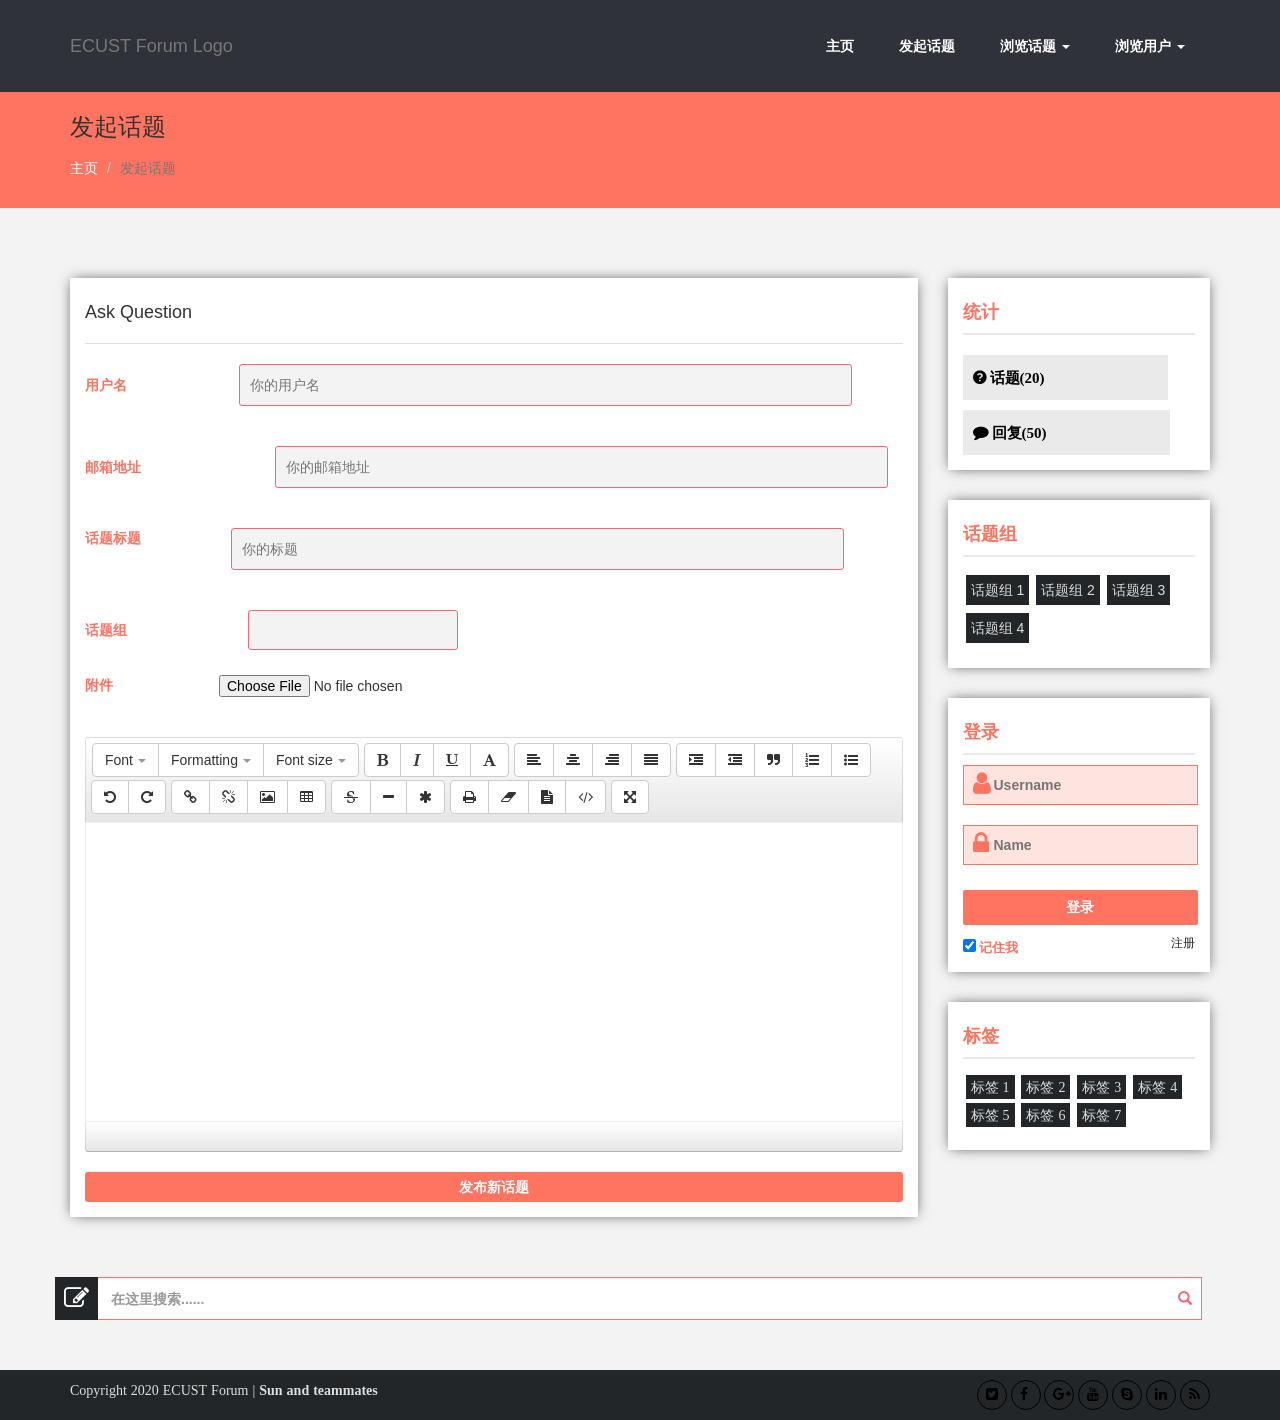
<file: web/ask_question.html>
<!DOCTYPE html>
<html lang="zh">

<head>
    <meta charset="utf-8">
    <meta http-equiv="X-UA-Compatible" content="IE=edge">
    <meta name="viewport" content="width=device-width, initial-scale=1">
    <title>ECUST Forum</title>
    <link href="css/bootstrap.css" rel="stylesheet" type="text/css">
    <link href="css/style.css" rel="stylesheet" type="text/css">
    <link href="css/editor.css" rel="stylesheet" type="text/css">
    <link href="css/animate.css" rel="stylesheet" type="text/css">
    <link href="css/font-awesome.min.css" rel="stylesheet" type="text/css">
</head>
<link href="css/responsive.css" rel="stylesheet" type="text/css">
</head>

<body>
    <div class="top-menu-bottom932">
        <nav class="navbar navbar-default">
            <div class="container">
                <!-- Brand and toggle get grouped for better mobile display -->
                <div class="navbar-header">
                    <button type="button" class="navbar-toggle collapsed" data-toggle="collapse"
                        data-target="#bs-example-navbar-collapse-1" aria-expanded="false"> <span class="sr-only">Toggle
                            navigation</span> <span class="icon-bar"></span> <span class="icon-bar"></span> <span
                            class="icon-bar"></span> </button>
                    <a class="navbar-brand" href="#">
                        <p>ECUST Forum Logo</p>
                    </a>
                </div>
                <!-- Collect the nav links, forms, and other content for toggling -->
                <div class="collapse navbar-collapse" id="bs-example-navbar-collapse-1">
                    <ul class="nav navbar-nav"> </ul>
                    <ul class="nav navbar-nav navbar-right">
                        <li><a href="index.html">主页 </a></li>
                        <li><a href="ask_question.html" target="_blank">发起话题 </a></li>
                        <li class="dropdown"> <a href="#" class="dropdown-toggle" data-toggle="dropdown" role="button"
                                aria-haspopup="true" aria-expanded="false">浏览话题 <span class="caret"></span></a>
                            <ul class="dropdown-menu animated zoomIn">
                                <li><a href="category.html" target="_blank">话题组 1 </a></li>
                            </ul>
                        </li>
                        <li class="dropdown"> <a href="#" class="dropdown-toggle" data-toggle="dropdown" role="button"
                                aria-haspopup="true" aria-expanded="false">浏览用户 <span class="caret"></span></a>
                            <ul class="dropdown-menu animated zoomIn">
                                <li><a href="user.html" target="_blank">用户组 1 </a></li>
                            </ul>
                        </li>
                    </ul>
                </div>
                <!-- /.navbar-collapse -->
            </div>
            <!-- /.container-fluid -->
        </nav>
    </div>
    <section class="header-descriptin329">
        <div class="container">
            <h3>发起话题</h3>
            <ol class="breadcrumb breadcrumb839">
                <li><a href="#">主页</a></li>
                <li class="active">发起话题</li>
            </ol>
        </div>
    </section>
    <section class="main-content920">
        <div class="container">
            <div class="row">
                <div class="col-md-9">
                    <div class="ask-question-input-part032">
                        <h4>Ask Question</h4>
                        <hr>
                        <form>
                            <div class="username-part940">
                                <span class="form-description43">用户名 </span><input type="text" name="fname"
                                    class="username029" placeholder="你的用户名">
                            </div>
                            <div class="email-part320">
                                <span class="form-description442">邮箱地址 </span><input type="text" name="fname"
                                    class="email30" placeholder="你的邮箱地址">
                            </div>
                            <div class="question-title39">
                                <span class="form-description433">话题标题 </span><input type="text" name="fname"
                                    class="question-ttile32" placeholder="你的标题">
                            </div>

                            <div class="categori49">
                                <span class="form-description43305">话题组 </span>
                                <label>
                                    <input list="browsers" name="myBrowser" class="list-category53" /></label>
                                <datalist id="browsers">
                                    <option value="话题组 1"></option>
                                </datalist>
                            </div>
                            <div class="button-group-addfile3239">
                                <span class="form-description23993">附件</span><input type="file" name="ffile"
                                    class="question-ttile3226">

                            </div>
                            <div class="details2-239">
                                <div class="col-md-12 nopadding">
                                    <textarea id="txtEditor"></textarea>
                                </div>
                            </div>

                        </form>
                        <div class="publish-button2389">
                            <button type="button" class="publis1291">发布新话题</button>
                        </div>

                    </div>


                </div>
                <!--                end of col-md-9 -->

                <!--           strart col-md-3 (side bar)-->
                <aside class="col-md-3 sidebar97239">
                    <div class="status-part3821">
                        <h4>统计</h4>
                        <a href="#">
                            <i class="fa fa-question-circle" aria-hidden="true"> 话题(20)</i>
                        </a>
                        <i class="fa fa-comment" aria-hidden="true"> 回复(50)</i>
                    </div>
                    <div class="categori-part329">
                        <h4>话题组</h4>
                        <ul>
                            <li><a href="#">话题组 1</a></li>
                            <li><a href="#">话题组 2</a></li>
                            <li><a href="#">话题组 3</a></li>
                            <li><a href="#">话题组 4</a></li>
                        </ul>
                    </div>

                    <!-- login part -->
                    <div class="login-part2389">
                        <h4>登录</h4>
                        <div class="input-group300"> <span><i class="fa fa-user" aria-hidden="true"></i></span>
                            <input type="text" class="namein309" placeholder="Username"> </div>
                        <div class="input-group300"> <span><i class="fa fa-lock" aria-hidden="true"></i></span>
                            <input type="password" class="passin309" placeholder="Name"> </div>
                        <a href="#">
                            <button type="button" class="userlogin320">登录</button>
                        </a>
                        <div class="rememberme">
                            <label>
                                <input type="checkbox" checked="checked"> 记住我 </label> <a href="#"
                                class="resbutton3892"> 注册 </a> </div>
                    </div>
                    <!-- tags part -->
                    <div class="tags-part2398">
                        <h4>标签</h4>
                        <ul>
                            <li><a href="#">标签 1 </a></li>
                            <li><a href="#">标签 2 </a></li>
                            <li><a href="#">标签 3 </a></li>
                            <li><a href="#">标签 4 </a></li>
                            <li><a href="#">标签 5 </a></li>
                            <li><a href="#">标签 6 </a></li>
                            <li><a href="#">标签 7 </a></li>
                        </ul>
                    </div>
                </aside>
            </div>
        </div>
    </section>

    <!--    footer -->
    <div class="footer-search">
        <div class="container">
            <div class="row">
                <div id="custom-search-input">
                    <div class="input-group col-md-12"> <i class="fa fa-pencil-square-o" aria-hidden="true"></i>
                        <input type="text" class="  search-query form-control user-control30"
                            placeholder="在这里搜索......" /> <span class="input-group-btn">
                            <button class="btn btn-danger" type="button">
                                <span class=" glyphicon glyphicon-search"></span> </button>
                        </span>
                    </div>
                </div>
            </div>
        </div>
    </div>
    <section class="footer-social">
        <div class="container">
            <div class="row">
                <div class="col-md-6">
                    <p>Copyright 2020 ECUST Forum | <strong>Sun and teammates</strong></p>
                </div>
                <div class="col-md-6">
                    <div class="social-right2389"> <a href="#"><i class="fa fa-twitter-square"
                                aria-hidden="true"></i></a> <a href="#"><i class="fa fa-facebook"
                                aria-hidden="true"></i></a> <a href="#"><i class="fa fa-google-plus"
                                aria-hidden="true"></i></a> <a href="#"><i class="fa fa-youtube"
                                aria-hidden="true"></i></a> <a href="#"><i class="fa fa-skype"
                                aria-hidden="true"></i></a> <a href="#"><i class="fa fa-linkedin"
                                aria-hidden="true"></i></a> <a href="#"><i class="fa fa-rss" aria-hidden="true"></i></a>
                    </div>
                </div>
            </div>
        </div>
    </section>
    <script src="https://ajax.googleapis.com/ajax/libs/jquery/1.12.4/jquery.min.js"></script>
    <script src="js/jquery-3.1.1.min.js"></script>
    <script src="js/bootstrap.min.js"></script>
    <script src="js/editor.js"></script>
    <script>
        $(document).ready(function () {
            $("#txtEditor").Editor();
        });
    </script>

</body>

</html>
</file>
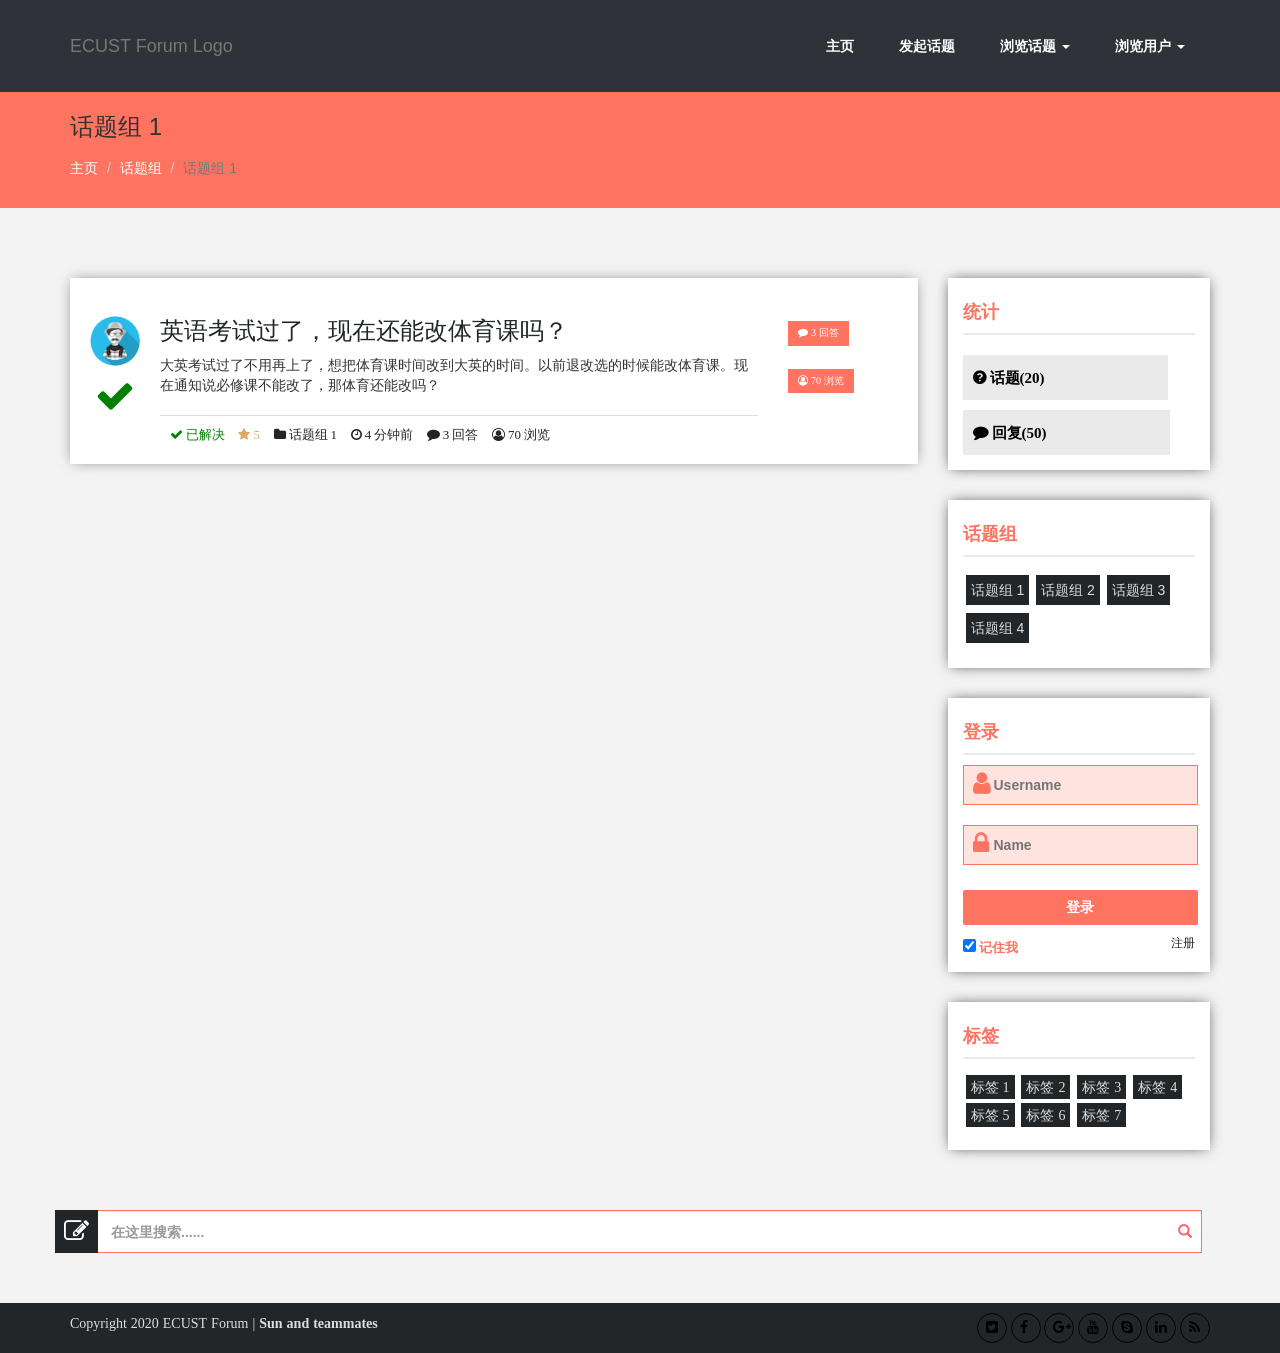
<file: web/category.html>
<!DOCTYPE html>
<html lang="zh">

<head>
    <meta charset="utf-8">
    <meta http-equiv="X-UA-Compatible" content="IE=edge">
    <meta name="viewport" content="width=device-width, initial-scale=1">
    <title>Ask Me</title>
    <link href="css/bootstrap.css" rel="stylesheet" type="text/css">
    <link href="css/style.css" rel="stylesheet" type="text/css">
    <link href="css/editor.css" rel="stylesheet" type="text/css">
    <link href="css/animate.css" rel="stylesheet" type="text/css">
    <link href="css/font-awesome.min.css" rel="stylesheet" type="text/css"> </head>

<body>

    <!-- ==========header mega navbar=======-->
    <div class="top-menu-bottom932">
        <nav class="navbar navbar-default">
            <div class="container">
                <!-- Brand and toggle get grouped for better mobile display -->
                <div class="navbar-header">
                    <button type="button" class="navbar-toggle collapsed" data-toggle="collapse"
                        data-target="#bs-example-navbar-collapse-1" aria-expanded="false"> <span class="sr-only">Toggle
                            navigation</span> <span class="icon-bar"></span> <span class="icon-bar"></span> <span
                            class="icon-bar"></span> </button>
                    <a class="navbar-brand" href="#">
                        <p>ECUST Forum Logo</p>
                    </a>
                </div>
                <!-- Collect the nav links, forms, and other content for toggling -->
                <div class="collapse navbar-collapse" id="bs-example-navbar-collapse-1">
                    <ul class="nav navbar-nav"> </ul>
                    <ul class="nav navbar-nav navbar-right">
                        <li><a href="index.html">主页 </a></li>
                        <li><a href="ask_question.html" target="_blank">发起话题 </a></li>
                        <li class="dropdown"> <a href="#" class="dropdown-toggle" data-toggle="dropdown" role="button"
                                aria-haspopup="true" aria-expanded="false">浏览话题 <span class="caret"></span></a>
                            <ul class="dropdown-menu animated zoomIn">
                                <li><a href="category.html" target="_blank">话题组 1 </a></li>
                            </ul>
                        </li>
                        <li class="dropdown"> <a href="#" class="dropdown-toggle" data-toggle="dropdown" role="button"
                                aria-haspopup="true" aria-expanded="false">浏览用户 <span class="caret"></span></a>
                            <ul class="dropdown-menu animated zoomIn">
                                <li><a href="user.html" target="_blank">用户组 1 </a></li>
                            </ul>
                        </li>
                    </ul>
                </div>
                <!-- /.navbar-collapse -->
            </div>
            <!-- /.container-fluid -->
        </nav>
    </div>
    <!--    breadcumb of category -->
    <section class="header-descriptin329">
        <div class="container">
            <h3>话题组 1</h3>
            <ol class="breadcrumb breadcrumb839">
                <li><a href="#">主页</a></li>
                <li><a href="#">话题组</a></li>
                <li class="active">话题组 1 </li>
            </ol>
        </div>
    </section>
    <!--    body content-->
    <section class="main-content920">
        <div class="container">
            <div class="row">
                <div class="col-md-9">
                    <section class="category2781">
                        <div class="question-type2033">
                            <div class="row">
                                <div class="col-md-1">
                                    <div class="left-user12923 left-user12923-repeat">
                                        <a href="#">
                                            <img src="image/images.png" alt="image"> 
                                        </a> 
                                        <a href="#">
                                            <i class="fa fa-check" aria-hidden="true"></i>
                                        </a> 
                                    </div>
                                </div>
                                <div class="col-md-9">
                                    <div class="right-description893">
                                        <div id="que-hedder2983">
                                            <h3>
                                                <a href="post-deatils.html" target="_blank">英语考试过了，现在还能改体育课吗？</a>
                                            </h3> 
                                        </div>
                                        <div class="ques-details10018">
                                            <p>大英考试过了不用再上了，想把体育课时间改到大英的时间。以前退改选的时候能改体育课。现在通知说必修课不能改了，那体育还能改吗？</p>
                                        </div>
                                        <hr>
                                       <div class="ques-icon-info3293"> <a href="#"><i class="fa fa-check" aria-hidden="true"> 已解决</i></a> <a href="#"><i class="fa fa-star" aria-hidden="true"> 5</i> </a> <a href="#"><i class="fa fa-folder" aria-hidden="true"> 话题组 1</i></a> <a href="#"><i class="fa fa-clock-o" aria-hidden="true"> 4 分钟前</i></a> <a href="#"><i class="fa fa-comment" aria-hidden="true">  3 回答</i></a> <a href="#"><i class="fa fa-user-circle-o" aria-hidden="true"> 70 浏览</i> </a> </div>
                                    </div>
                                </div>
                                <div class="col-md-2">
                                    <div class="ques-type302">
                                        <a href="#">
                                            <button type="button" class="q-type238"><i class="fa fa-comment" aria-hidden="true"> 3 回答</i></button>
                                        </a>
                                        <a href="#">
                                            <button type="button" class="q-type23 button-ques2973"> <i class="fa fa-user-circle-o" aria-hidden="true"> 70 浏览</i> </button>
                                        </a>
                                    </div>
                                </div>
                            </div>
                        </div>
                    </section>
                </div>
                <!-- end of col-md-9 -->
                <!--strart col-md-3 (side bar)-->
                <aside class="col-md-3 sidebar97239">
                    <div class="status-part3821">
                        <h4>统计</h4>
                        <a href="#">
                            <i class="fa fa-question-circle" aria-hidden="true"> 话题(20)</i>
                        </a>
                        <i class="fa fa-comment" aria-hidden="true"> 回复(50)</i>
                    </div>
                    <div class="categori-part329">
                        <h4>话题组</h4>
                        <ul>
                            <li><a href="#">话题组 1</a></li>
                            <li><a href="#">话题组 2</a></li>
                            <li><a href="#">话题组 3</a></li>
                            <li><a href="#">话题组 4</a></li>
                        </ul>
                    </div>

                    <!-- login part -->
                    <div class="login-part2389">
                        <h4>登录</h4>
                        <div class="input-group300"> <span><i class="fa fa-user" aria-hidden="true"></i></span>
                            <input type="text" class="namein309" placeholder="Username"> </div>
                        <div class="input-group300"> <span><i class="fa fa-lock" aria-hidden="true"></i></span>
                            <input type="password" class="passin309" placeholder="Name"> </div>
                        <a href="#">
                            <button type="button" class="userlogin320">登录</button>
                        </a>
                        <div class="rememberme">
                            <label>
                                <input type="checkbox" checked="checked"> 记住我 </label> <a href="#"
                                class="resbutton3892"> 注册 </a> </div>
                    </div>
                    <!-- tags part -->
                    <div class="tags-part2398">
                        <h4>标签</h4>
                        <ul>
                            <li><a href="#">标签 1 </a></li>
                            <li><a href="#">标签 2 </a></li>
                            <li><a href="#">标签 3 </a></li>
                            <li><a href="#">标签 4 </a></li>
                            <li><a href="#">标签 5 </a></li>
                            <li><a href="#">标签 6 </a></li>
                            <li><a href="#">标签 7 </a></li>
                        </ul>
                    </div>
                </aside>
            </div>
        </div>
    </section>
    <!--    footer -->
    <div class="footer-search">
        <div class="container">
            <div class="row">
                <div id="custom-search-input">
                    <div class="input-group col-md-12"> <i class="fa fa-pencil-square-o" aria-hidden="true"></i>
                        <input type="text" class="  search-query form-control user-control30"
                            placeholder="在这里搜索......" /> <span class="input-group-btn">
                            <button class="btn btn-danger" type="button">
                                <span class=" glyphicon glyphicon-search"></span> </button>
                        </span>
                    </div>
                </div>
            </div>
        </div>
    </div>
    <section class="footer-social">
        <div class="container">
            <div class="row">
                <div class="col-md-6">
                    <p>Copyright 2020 ECUST Forum | <strong>Sun and teammates</strong></p>
                </div>
                <div class="col-md-6">
                    <div class="social-right2389"> <a href="#"><i class="fa fa-twitter-square"
                                aria-hidden="true"></i></a> <a href="#"><i class="fa fa-facebook"
                                aria-hidden="true"></i></a> <a href="#"><i class="fa fa-google-plus"
                                aria-hidden="true"></i></a> <a href="#"><i class="fa fa-youtube"
                                aria-hidden="true"></i></a> <a href="#"><i class="fa fa-skype"
                                aria-hidden="true"></i></a> <a href="#"><i class="fa fa-linkedin"
                                aria-hidden="true"></i></a> <a href="#"><i class="fa fa-rss" aria-hidden="true"></i></a>
                    </div>
                </div>
            </div>
        </div>
    </section>
    <script src="https://ajax.googleapis.com/ajax/libs/jquery/1.12.4/jquery.min.js"></script>
    <script src="js/jquery-3.1.1.min.js"></script>
    <script src="js/bootstrap.min.js"></script>
    <script src="js/editor.js"></script>
    <script>
        $(document).ready(function () {
            $("#txtEditor").Editor();
        });
    </script>
</body>

</html>
</file>
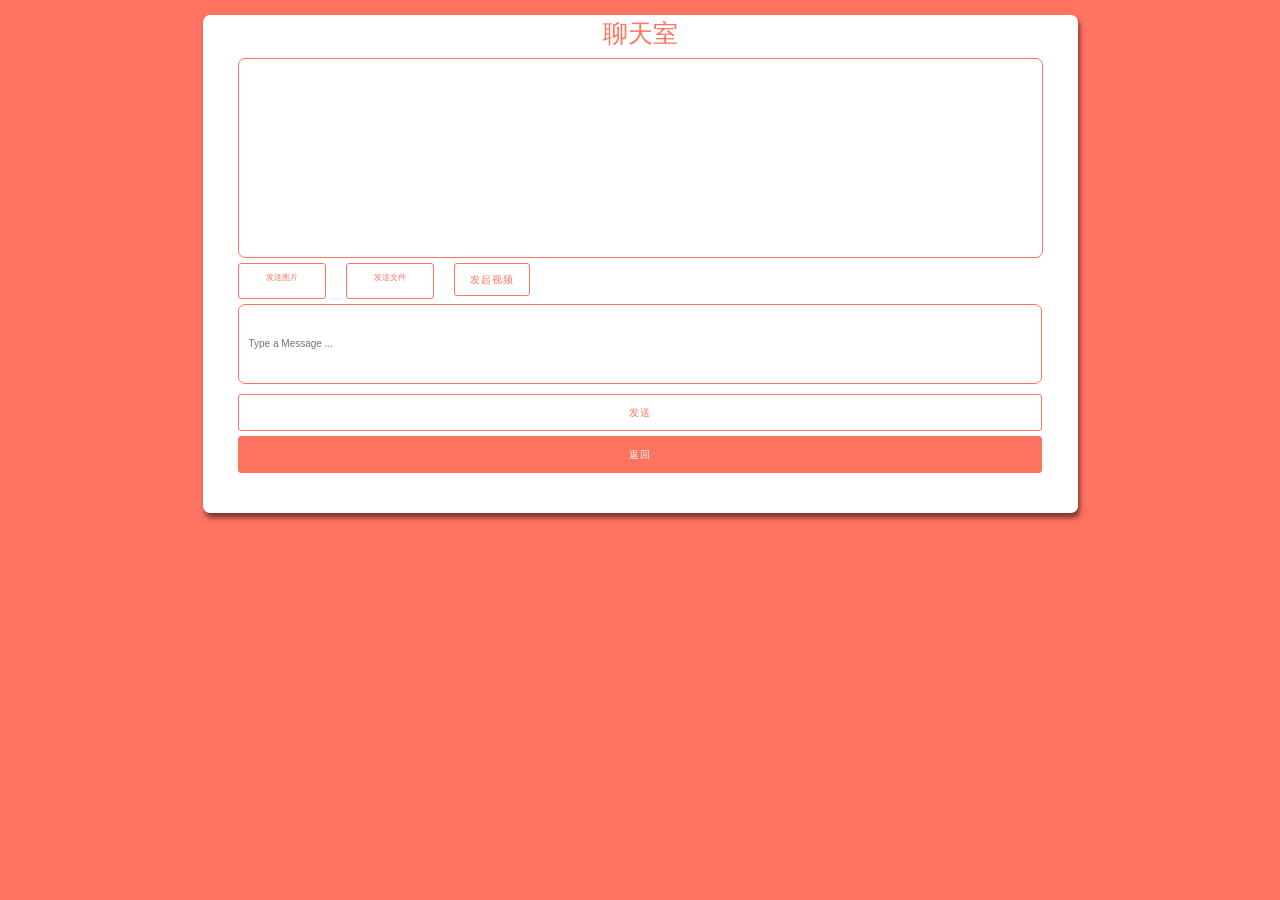
<file: web/chatbox.html>
<!DOCTYPE html>
<html lang="en">

<head>
    <meta charset="utf-8">
    <meta name="viewport" content="width=device-width, initial-scale=1.0">
    <title>Chat System</title>
   
    <!--    Bootstrap CSS  -->
    <link href="css/bootstrap.css" rel="stylesheet" type="text/css">
    <link href="css/bootstrap.min.css" rel="stylesheet" type="text/css">

    <!--    My CSS  -->
    <link rel="stylesheet" href="css/chatstyle.css">

</head>

<body>
    <div id="wrapper" class="container-fluid">

        <div class="container-fluid chat_wrapper">
            <div class="brand">
                <h1 align=center><a href="#info" class="info" data-toggle="tooltip" data-placement="bottom">聊天室</a></h1>
            </div>
            <div id="chat" class="chatdisplay">
            </div>
            <form id="ChatForm">
                <div class="form-group" id="form-submit">
                    <div class="div1" id="sendimage">
                        <div class="div2" id="sendimage">发送图片</div>
                        <input type="file" class="inputstyle">
                    </div>
                    <div class="div1" id="senddoc">
                        <div class="div2" id="senddoc">发送文件</div>
                        <input type="file" class="inputstyle">
                    </div>
                    <a href="https://meeting.tencent.com/index.html"><button type="button" class="button3" id="launchvideo">发起视频</button></a>
                    <input type="text" name="message" id="textfield" class="textarea" placeholder="Type a Message ..." autocomplete="off">
                    <button type="submit" class="button1">发送</button>
                    <a href="information.html" target="_blank"><button type="goback" class="button2" >返回</button></a>
                </div>
            </form>
        </div>
    </div>
     
    <!-- jQuery first, then Tether, then Bootstrap JS. -->
    <script src="https://ajax.googleapis.com/ajax/libs/jquery/1.12.4/jquery.min.js"></script>
    <script src="js/jquery-3.1.1.min.js"></script>
    <script src="js/bootstrap.min.js"></script>

    <script type="text/javascript" src="js/chatjss.js"></script>
    <script type="text/javascript">
    	// $(document).ready(function(){
    	// 	$('textfield').keypress(function(e){
    	// 		if(e.which == 13){
    	// 			$('form-submit').submit();
    	// 		}
    	// 	});
    	// });
    	$("textfield").keypress(function (e) {
    if(e.which == 13 && $("textfield").value != "") {        
        $("ChatForm").submit();
        e.preventDefault();
        return false;
    }
});

    </script>

    

   
</body>

</html>
</file>
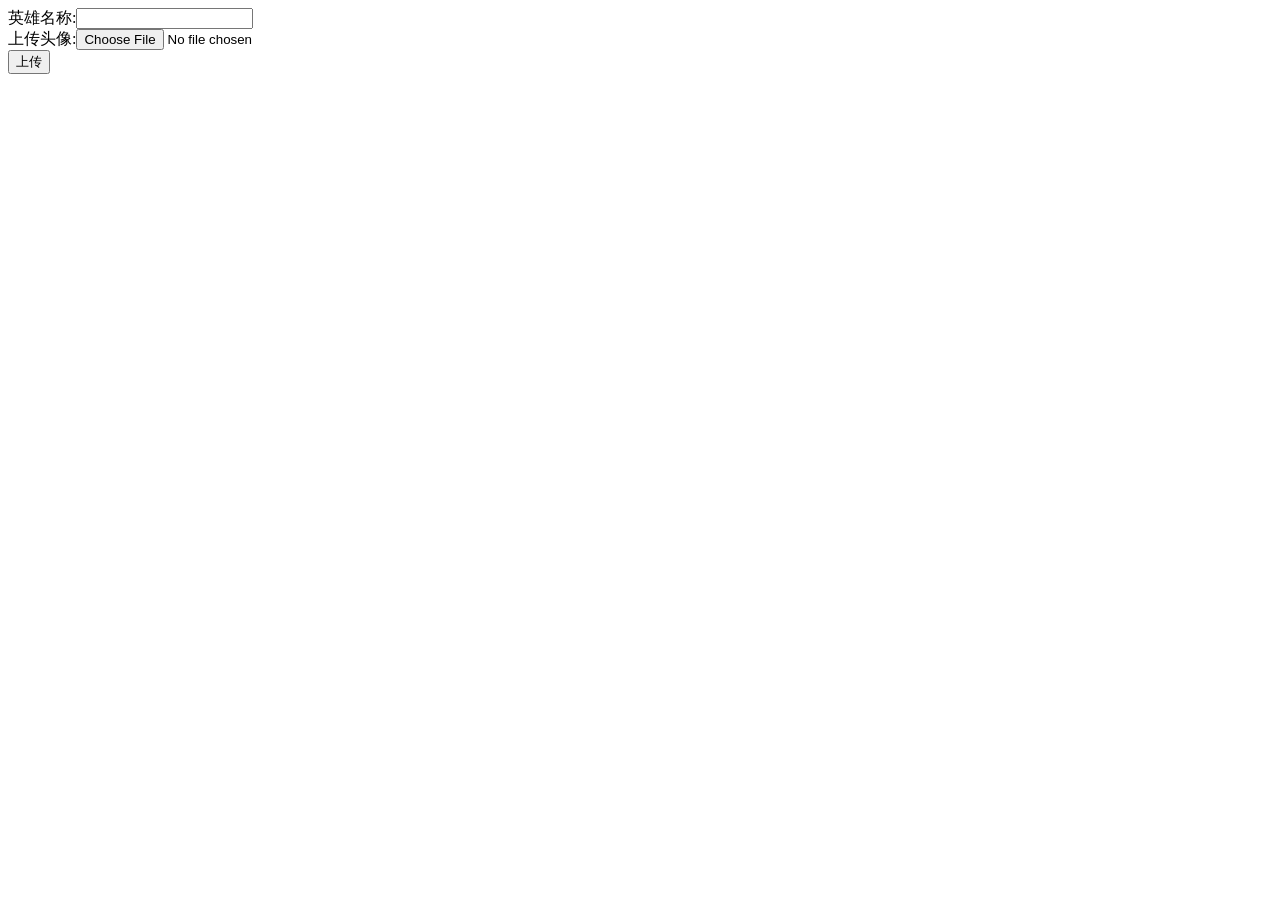
<file: web/upload.html>
<!DOCTYPE html>
<html>
	<head>
		<meta http-equiv="Content-Type" content="text/html;charset=utf-8">
	</head>
	<body>
		<form action="uploadPhoto" method="post" enctype="multipart/form-data">
			英雄名称:<input type="text" name="heroName"><br>
			上传头像:<input type="file" name="filepath"><br>
			<input type="submit" value="上传">
		</form>
	</body>
</html>
</file>
<file: web/css/style.css>
@import url(https://fonts.googleapis.com/css?family=Open+Sans:300italic,400italic,600italic,700italic,400,300,600,700);
* {
    margin: 0;
    padding: 0;
}

body {
    background-color: #F3F3F3;
}

hr {
    border: none;
    border-top: 1px solid #DEDEDE;
    background-color: #fff;
}

.top-bar {
    background-color: #ff7361;
    padding: 1px;
}

.navbar-menu-left-side239 ul li {
    display: inline-block;
    padding-left: 7px;
    margin-top: 10px;
}

.navbar-menu-left-side239 ul li a {
    text-decoration: none;
    color: #fff;
    font-family: "FontAwesome";
}

.navbar-menu-left-side239 ul li a:hover {
    text-decoration: none;
    color: #000;
    font-family: "FontAwesome";
    transition: .6s;
}

.navbar-menu-left-side239 ul li a i {
    margin-right: 8px;
}

.navbar-menu-left-side239 .fa-envelope-o::after {
    content: "";
    color: #2f3239;
    float: left;
}

.navbar-menu-left-side239 .fa-headphones::after {
    content: "|";
    color: #2f3239;
    float: left;
    padding-right: 10px;
}

.navbar-menu-left-side239 .fa-user::after {
    content: "|";
    color: #2f3239;
    float: left;
    padding-right: 10px;
}

.navbar-serch-right-side {
    float: right;
}

.navbar-serch-right-side .form-control222 {
    display: block;
    width: 100%;
    height: 28px;
    padding: 6px 12px;
    font-size: 14px;
    line-height: 1.42857143;
    color: #ffffff;
    background-color: #ff7361;
    background-image: none;
    border: none;
    border-radius: none;
    opacity: 1;
    box-shadow: none;
    outline: none;
    border-bottom: 1px solid #fff;
}

.navbar-serch-right-side .form-control222:focus {
    border-color: #ff7361;
    outline: 0;
    box-shadow: none;
}

.input-group-btn:last-child > .btn,
.input-group-btn:last-child > .btn-group {
    z-index: 2;
    margin-left: -1px;
    height: 28px;
    color: #fff;
}

.input-group-btn:last-child > .btn,
.input-group-btn:last-child > .btn-group:hover {
    z-index: 2;
    margin-left: -1px;
    height: 28px;
    color: #fff;
}

.glyphicon {
    position: relative;
    top: 0px;
    display: inline-block;
    font-family: 'Glyphicons Halflings';
    font-style: normal;
    font-weight: normal;
    line-height: 1;
    -webkit-font-smoothing: antialiased;
    -moz-osx-font-smoothing: grayscale;
}

.navbar-serch-right-side .btn-default2913 {
    color: #333;
    background-color: #ff7361;
    border-color: #ff7361;
}

.navbar-serch-right-side .btn-default2913:hover {
    color: #fff;
    background-color: #ff7361;
    border-color: #ff7361;
    outline: none;
}

.navbar-serch-right-side .btn-default2913:focus,
.navbar-serch-right-side .btn-default2913.focus {
    color: #fff;
    background-color: #ff7361;
    border-color: #ff7361;
    outline: none;
}

.navbar-serch-right-side .btn-default2913:hover {
    color: #fff;
    background-color: #ff7361;
    border-color: #ff7361;
    outline: none;
}

.navbar-serch-right-side .btn-default2913:active,
.navbar-serch-right-side .btn-default2913.active,
.open > .dropdown-toggle.btn-default {
    color: #fff;
    background-color: #ff7361;
    border-color: #ff7361;
    outline: none;
}

.navbar-serch-right-side .btn-default2913:active:hover,
.navbar-serch-right-side .btn-default2913.active:hover,
.open > .dropdown-toggle.btn-default:hover,
.navbar-serch-right-side .btn-default2913:active:focus,
.navbar-serch-right-side .btn-default2913.active:focus,
.open > .dropdown-toggle.navbar-serch-right-side .btn-default2913:focus,
.navbar-serch-right-side .btn-default2913:active.focus,
.navbar-serch-right-side .btn-default2913.active.focus,
.open > .dropdown-toggle.navbar-serch-right-side .btn-default2913.focus {
    color: #fff;
    background-color: #ff7361;
    border-color: #ff7361;
    outline: none;
}

.btn-default:active,
.btn-default.active,
.open > .dropdown-toggle.btn-default {
    background-image: none;
    outline: none;
}


/*==========top-menu-bottom932===========*/

.top-menu-bottom932 {}

.navbar-default {
    background-color: #2F3239;
    border-color: #2F3239;
    padding: 20px;
}

.navbar-brand > img {
    display: block;
    margin-top: -20px;
}

.navbar-default .navbar-nav > li > a {
    color: #fff;
    padding: 8px 25px 8px 20px;
    margin-top: 7px;
    font-weight: bold;
    font-family: sans-serif;
}

.navbar-default .navbar-nav > li > a:hover,
.navbar-default .navbar-nav > li > a:focus {
    color: #fff;
    background-color: #ff7361;
    border-radius: 3px;
    padding: 8px 25px 8px 20px;
}

.navbar-default .navbar-nav > .active > a,
.navbar-default .navbar-nav > .active > a:hover,
.navbar-default .navbar-nav > .active > a:focus {
    color: #fff;
    background-color: #ff7361;
}

.navbar-default .navbar-nav > .open > a,
.navbar-default .navbar-nav > .open > a:hover,
.navbar-default .navbar-nav > .open > a:focus {
    color: #fff;
    background-color: #ff7361;
}

.dropdown-menu > li > a:hover,
.dropdown-menu > li > a:focus {
    color: #262626;
    text-decoration: none;
    background-color: #ff7361;
}

.navbar-nav > li > .dropdown-menu {
    margin-top: 2px;
    border-top-left-radius: 0;
    border-top-right-radius: 0;
}

.dropdown-menu {
    position: absolute;
    top: 100%;
    left: 0;
    z-index: 1000;
    display: none;
    float: left;
    min-width: 230px;
    padding: 0px 0;
    margin: 2px 0 0;
    font-size: 14px;
    text-align: left;
    list-style: none;
    background-color: #fff;
    -webkit-background-clip: padding-box;
    background-clip: padding-box;
    border: 1px solid #ccc;
    border: 1px solid rgba(0, 0, 0, .15);
    border-radius: 0px;
    -webkit-box-shadow: 0 6px 12px rgba(0, 0, 0, .175);
    box-shadow: 0 6px 12px rgba(0, 0, 0, .175);
    margin-left: 30px;
}

.dropdown-menu > li > a {
    display: block;
    padding: 8px 20px;
    clear: both;
    font-weight: normal;
    line-height: 1.42857143;
    color: #333;
    white-space: nowrap;
    font-family: serif;
}

.welcome-part-one {
    background-color: #FF7361;
    padding-top: 51px;
    margin-top: -20px;
    padding-bottom: 35px;
}

.welcome-demop102 h2 {
    font-size: 25px;
    font-weight: bold;
    color: #fff;
    font-family: "FontAwesome";
}

.welcome-demop102 p {
    font-size: 15px;
    color: #fff;
    font-family: "FontAwesome";
    margin-top: 30px;
}

.button0239-item {
    margin-top: 50px;
}

.aboutus022 {
    padding: 8px 20px 8px 20px;
    background-color: #373B43;
    color: #fff;
    font-weight: bold;
    border: none;
    border-radius: 1px;
    outline: none;
}

.join92 {
    padding: 8px 20px 8px 20px;
    background-color: #373B43;
    color: #fff;
    font-weight: bold;
    border: none;
    margin-left: 25px;
    border-radius: 1px;
    outline: none;
}

.aboutus022:hover {
    background-color: #222;
}

.join92:hover {
    background-color: #222;
}


/*ask me*/

.form-style8292 {
    margin-top: 80px;
}

.input-group-addon:last-child {
    border-left: 0;
    background-color: #FF7361;
}

.input-group-addon:last-child:hover {
    border-left: 0;
    background-color: #222;
}

.form-control8392 {
    display: block;
    width: 100%;
    height: 43px;
    padding: 6px 12px;
    font-size: 14px;
    line-height: 1.42857143;
    color: #000;
    background-color: #fff;
    background-image: none;
    border: #FF7361;
    border-radius: none;
    box-shadow: none;
}

.input-group-addon a {
    color: #fff;
    font-size: 15px;
    text-decoration: none;
    font-weight: bold;
}

.input-group-addon i {
    font-size: 20px;
}

.input-group-addon:first-child {
    border-right: 0;
    border: #FF7361;
    background-color: #222;
}

.input-group-addon {
    padding: 6px 12px;
    font-size: 14px;
    font-weight: normal;
    line-height: 1;
    color: #555;
    text-align: center;
    background-color: #eee;
    border: 1px solid #ccc;
    border-radius: 0px;
}


/*main content tab*/

#main {
    min-width: 320px;
    max-width: 1000px;
    padding: 20px;
    margin-left: -20px;
    margin-top: 30px;
    background: #F3F3F3;
}

#content1 {
    display: none;
    padding: 20px 0 0;
    border-top: 1px solid #ddd;
}

#content2 {
    display: none;
    padding: 20px 0 0;
    border-top: 1px solid #ddd;
}

#content3 {
    display: none;
    padding: 20px 0 0;
    border-top: 1px solid #ddd;
}

#content4 {
    display: none;
    padding: 20px 0 0;
    border-top: 1px solid #ddd;
}

#content5 {
    display: none;
    padding: 20px 0 0;
    border-top: 1px solid #ddd;
}

#main>input {
    display: none;
}

#main>label {
    display: inline-block;
    margin: 0 0 -1px;
    padding: 13px 15px;
    font-weight: 600;
    text-align: center;
    color: #bbb;
    border: 1px solid transparent;
}

#main>label:before {
    font-family: fontawesome;
    font-weight: normal;
    margin-right: 10px;
}

#main>label[for*='1']:before {
    content: '\f1cb';
}

#main>label[for*='2']:before {
    content: '\f17d';
}

#main>label[for*='3']:before {
    content: '\f16b';
}

#main>label[for*='4']:before {
    content: '\f1a9';
}

#main>label[for*='5']:before {
    content: '\f1a9';
}

#main>label:hover {
    color: #888;
    cursor: pointer;
}

#main>input:checked + label {
    color: #555;
    border: 1px solid #FF7361;
    border-top: 2px solid #FF7361;
    border-bottom: 1px solid #FF7361;
    background-color: #FF7361;
}

#tab1:checked ~ #content1,
#tab2:checked ~ #content2,
#tab3:checked ~ #content3,
#tab4:checked ~ #content4,
#tab5:checked ~ #content5 {
    display: block;
}

.question-type2033 {
    background-color: #fff;
    margin-bottom: 20px;
    padding: 20px;
    box-shadow: 0px 0px 13px -3px #777;
}

.left-user12923 {}

.left-user12923-repeat {
    margin-top: 18px;
}

.left-user12923 .fa-check {
    font-size: 40px;
    margin-top: 10px;
    padding-left: 5px;
    color: green;
}

.left-user12923 .fa-times {
    font-size: 40px;
    margin-top: 10px;
    padding-left: 5px;
    color: red;
}

.left-user12923 img {
    height: 50px;
    width: 50px;
    border-radius: 50%;
}

#que-hedder2983 {}

#que-hedder2983 h3 {
    text-decoration: none;
    color: #222629;
}

#que-hedder2983 h3:hover {
    text-decoration: none;
    color: #FF7361;
}

#que-hedder2983 a {
    text-decoration: none;
    color: #222629;
}

#que-hedder2983 a:hover {
    text-decoration: none;
    color: #FF7361;
}

.ques-details10018 {
    margin-top: 10px;
}

.q-type238 {
    margin-top: 23px;
    background-color: #FF7361;
    font-size: 10px;
    padding: 5px 10px 5px 10px;
    border: none;
    color: #fff;
}

.ques-type302 {}

.q-type23 {
    margin-top: 23px;
    background-color: #FF7361;
    font-size: 10px;
    padding: 5px 10px 5px 10px;
    border: none;
    color: #fff;
}

.button-ques2973:hover {
    background-color: #222629;
}

.right-description893 {}

.ques-details10018 p {
    margin-top: 10px;
    font-family: fontawesome;
}

.ques-icon-info3293 {
    font-size: 13px;
    font-weight: bold;
    margin-top: -10px;
}

.ques-icon-info3293 i {
    padding-left: 10px;
}

.ques-icon-info3293 .fa-check {
    color: green;
}

.ques-icon-info3293 .fa-star {
    color: #DFAA63;
}

.ques-icon-info3293 .fa-folder {
    color: #222629;
}

.ques-icon-info3293 .fa-folder:hover {
    color: #FF7361;
}

.ques-icon-info3293 .fa-clock-o {
    color: #222629;
}

.ques-icon-info3293 .fa-comment {
    color: #222629;
}

.ques-icon-info3293 .fa-comment:hover {
    color: #FF7361;
}

.ques-icon-info3293 .fa-user-circle-o {
    color: #222629;
}

.ques-icon-info3293 .fa-question-circle-o {
    color: #222629;
}

.ques-icon-info3293 .fa-bug {
    color: #222629;
}

.ques-icon-info3293 .check-color329 {
    color: red;
}

.two-part3280 {
    margin-top: 30px;
}


/*blog part*/

.blog--top-part2892 {
    margin-top: 40px;
}

.blog-part3903 {
    margin-top: 30px;
    background-color: #ffffff;
    padding: 15px;
    box-shadow: 0px 0px 13px -3px;
}

.blog-details3902 h3 {
    font-size: 20px;
    color: #FF7361;
}

.blog-details3902 i {
    font-size: 20px;
    padding-top: 10px;
}

.ques-icon-info2933 i {
    font-size: 13px;
    padding-right: 10px;
    color: #222629;
}

.blog-part3903 p {
    margin-top: 20px;
    font-size: 13px;
    color: #848991;
    font-family: fontawesome;
}

.continue-deatils738 {
    text-align: right;
}

.continue-deatils738 a {
    background-color: #FF7361;
    padding: 5px;
    font-size: 13px;
    color: #fff;
}

.continue-deatils738 i {
    font-size: 13px;
}

@media screen and (max-width: 650px) {
    #main>label {
        font-size: 0;
    }
    #main>label:before {
        margin: 0;
        font-size: 18px;
    }
}

@media screen and (max-width: 400px) {
    #main>label {
        padding: 15px;
    }
}


/*side bar*/

.sidebar97239 {
    margin-top: 70px;
}

.status-part3821 {
    background-color: #fff;
    padding: 15px;
    box-shadow: 0px 0px 13px -3px;
}

.status-part3821 h4 {
    color: #FF7361;
    font-weight: bold;
    font-family: serif;
    border-bottom: 2px solid #eaeaeb;
    padding-bottom: 10px;
}


/*categori part*/

.categori-part329 {
    background-color: #fff;
    padding: 15px;
    box-shadow: 0px 0px 13px -3px;
    margin-top: 30px;
}

.categori-part329 h4 {
    color: #FF7361;
    font-weight: bold;
    font-family: serif;
    border-bottom: 2px solid #eaeaeb;
    padding-bottom: 10px;
}

.categori-part329 ul li {
    list-style: none;
    display: inline-block;
    padding-top: 8px;
    padding-left: 3px;
}

.categori-part329 ul li a {
    list-style: none;
    display: inline-block;
    background-color: #222629;
    padding: 5px;
    text-decoration: none;
    color: #ddd;
}

.categori-part329 ul li a:hover {
    list-style: none;
    display: inline-block;
    background-color: #fd6372;
    padding: 5px;
    text-decoration: none;
    color: #ddd;
    transition: .5s;
}

.status-part3821 i {
    background-color: #EAEAEB;
    padding: 15px 123px 15px 10px;
    font-size: 15px;
    color: black;
    font-weight: bold;
    margin-top: 10px;
}


/*social part*/

.social-part2189 {
    background-color: #fff;
    padding: 15px;
    margin-top: 30px;
    box-shadow: 0px 0px 13px -3px;
}

.social-part2189 h4 {
    color: #FF7361;
    font-weight: bold;
    font-family: serif;
    border-bottom: 2px solid #eaeaeb;
    padding-bottom: 10px;
}

.social-part2189 li {
    list-style: none;
}

.rss-one {
    background-color: #faa33d;
    padding: 15px;
    border-radius: 2px;
}

.rss-one:hover {
    background-color: #222629;
    padding: 15px;
    transition: .6s;
}

.rss-one i {
    float: right;
    font-size: 40px;
}

.rss-one a {
    text-decoration: none;
    color: #fff;
}


/*facebook*/

.facebook-two {
    background-color: #5d82d1;
    padding: 15px;
    border-radius: 2px;
    margin-top: 10px;
}

.facebook-two:hover {
    background-color: #222629;
    padding: 15px;
    transition: .6s;
}

.facebook-two i {
    float: right;
    font-size: 40px;
}

.facebook-two a {
    text-decoration: none;
    color: #fff;
}


/*twitter*/

.twitter-three {
    background-color: #40bff5;
    padding: 15px;
    border-radius: 2px;
    margin-top: 10px;
}

.twitter-three:hover {
    background-color: #222629;
    padding: 15px;
    transition: .6s;
}

.twitter-three i {
    float: right;
    font-size: 40px;
}

.twitter-three a {
    text-decoration: none;
    color: #fff;
}


/*youtube*/

.youtube-four {
    background-color: #c4302b;
    padding: 15px;
    border-radius: 2px;
    margin-top: 10px;
}

.youtube-four:hover {
    background-color: #222629;
    padding: 15px;
    transition: .6s;
}

.youtube-four i {
    float: right;
    font-size: 40px;
}

.youtube-four a {
    text-decoration: none;
    color: #fff;
}


/*login part*/


/*username*/

.login-part2389 {
    background-color: #fff;
    padding: 15px;
    margin-top: 30px;
    box-shadow: 0px 0px 13px -3px;
}

.login-part2389 h4 {
    color: #FF7361;
    font-weight: bold;
    font-family: serif;
    border-bottom: 2px solid #eaeaeb;
    padding-bottom: 10px;
}

.login-part2389 .fa-user {
    margin-left: 10px;
    position: absolute;
    z-index: 9999;
    margin-top: 6px;
    font-size: 25px;
    color: #FF7361;
}

.login-part2389 .namein309 {
    position: relative;
    z-index: 1;
    padding-left: 30px;
    height: 40px;
    width: 235px;
    border: 1px solid #FF7361;
    outline: none;
    background: rgba(255, 115, 97, 0.20);
    color: #000;
    font-weight: bold;
}


/*password login*/

.input-group300 {
    margin-top: 10px;
}

.login-part2389 .fa-lock {
    margin-left: 10px;
    position: absolute;
    z-index: 9999;
    margin-top: 6px;
    font-size: 25px;
    color: #FF7361;
}

.login-part2389 .passin309 {
    position: relative;
    z-index: 1;
    padding-left: 30px;
    height: 40px;
    width: 235px;
    border: 1px solid #FF7361;
    outline: none;
    background: rgba(255, 115, 97, 0.20);
    color: #000;
    font-weight: bold;
}

.userlogin320 {
    margin-top: 15px;
    height: 35px;
    width: 235px;
    text-align: center;
    background-color: #FF7361;
    border: none;
    font-weight: bold;
    color: #fff;
    border-radius: 2px;
}

.userlogin320:hover {
    margin-top: 15px;
    height: 35px;
    width: 235px;
    text-align: center;
    background-color: #222629;
    border: none;
    font-weight: bold;
    color: #fff;
    transition: .6s;
    border-radius: 2px;
}

.rememberme {
    margin-top: 10px;
}

.rememberme label {
    margin: 0;
    display: inline;
    font-size: 13px;
    color: #FF7361;
}

.rememberme a {
    text-decoration: none;
}

.resbutton3892 {
    color: #222629;
    float: right;
    font-size: 12px;
}

.resbutton3892:hover {
    color: #FF7361;
    float: right;
    font-size: 12px;
}


/*highest points*/

.highest-part302 {
    background-color: #fff;
    padding: 15px;
    margin-top: 30px;
    box-shadow: 0px 0px 13px -3px;
}

.highest-part302 h4 {
    color: #FF7361;
    font-weight: bold;
    font-family: serif;
    border-bottom: 2px solid #eaeaeb;
    padding-bottom: 10px;
}

.left-user3898 {
    position: relative;
}

.left-user3898 img {
    height: 50px;
    width: 50px;
    border-radius: 50%;
    border: 1px solid #dedede;
}

.imag-overlay39 {
    position: absolute;
    height: 50px;
    width: 50px;
    left: 0;
    right: 0;
    top: 0;
    bottom: 0;
    opacity: 0;
    transition: .5s ease;
    background-color: #FF7361;
    border-radius: 50%;
}

.imag-overlay39 {
    padding-left: 20px;
    padding-top: 15px;
}

.imag-overlay39 a {
    color: #ffffff;
}

.left-user3898:hover .imag-overlay39 {
    opacity: 1;
}

.left-user3898 {
    float: left;
    margin-right: 30px;
}

.points-details938 {}

.designetion439 {
    padding: 3px;
    background-color: #DD9933;
    color: #fff;
    font-family: fontawesome;
    border-radius: 2px;
}

.points-details938 p {
    font-family: fontawesome;
}

.points-details938 h5 {
    color: #fd7362;
    font-weight: bold;
    text-decoration: none;
}

.points-details938 a {
    text-decoration: none;
    color: #fff;
}


/*----start tags part----*/

.tags-part2398 {
    background-color: #fff;
    padding: 15px;
    margin-top: 30px;
    box-shadow: 0px 0px 13px -3px;
}

.tags-part2398 h4 {
    color: #FF7361;
    font-weight: bold;
    font-family: serif;
    border-bottom: 2px solid #eaeaeb;
    padding-bottom: 10px;
}

.tags-part2398 ul li {
    list-style: none;
    display: inline-block;
    padding-left: 3px;
    padding-top: 8px;
}

.tags-part2398 ul li a {
    background-color: #222629;
    padding: 5px;
    font-family: fontawesome;
    text-decoration: none;
    color: #dddddd;
}

.tags-part2398 ul li a:hover {
    background-color: #fd7362;
    padding: 5px;
    font-family: fontawesome;
    text-decoration: none;
    color: #dddddd;
    transition: .5s;
}


/*======== recent post  ======*/

.recent-post3290 {
    background-color: #fff;
    padding: 15px;
    margin-top: 30px;
    box-shadow: 0px 0px 13px -3px;
}

.recent-post3290 h4 {
    color: #FF7361;
    font-weight: bold;
    font-family: serif;
    border-bottom: 2px solid #eaeaeb;
    padding-bottom: 10px;
}

.post-details021 a,
h5 {
    text-decoration: none;
    color: #222629;
    font-weight: bold;
}

.post-details021 a,
h5:hover {
    text-decoration: none;
    color: #fd7362;
}

.post-details021 p {
    font-family: fontawesome;
    color: #848991;
}


/*footer -top serch*/

.footer-search {
    margin-top: 50px;
    margin-bottom: 50px;
}

#custom-search-input {
    margin: 0;
    margin-top: 10px;
    padding: 0px;
}

#custom-search-input .search-query {
    padding-right: 3px;
    padding-right: 4px \9;
    padding-left: 55px;
    padding-left: 4px \9;
    margin-bottom: 0;
    outline: none;
    height: 43px;
    color: #222629;
    font-weight: bold;
    flow-from: fontawesome;
}

#custom-search-input button {
    border: 0;
    background: none;
    padding: 2px 5px;
    margin-top: 2px;
    position: relative;
    left: -28px;
    margin-bottom: 0;
    color: #fd6372;
}

.search-query:focus + button {
    z-index: 3;
}

.footer-search .fa-pencil-square-o {
    position: absolute;
    margin-top: 0px;
    z-index: 9999;
    margin-left: 0px;
    font-size: 25px;
    background-color: #222629;
    padding: 9px;
    color: #fff;
}

.user-control30 {
    position: relative;
    z-index: 1;
    padding-left: 30px;
}

.footer-search .form-control {
    border-color: #FF7361;
}

.footer-search .form-control:focus {
    border-color: #FF7361;
    outline: 0;
    -webkit-box-shadow: none;
    box-shadow: none;
}


/*===========footer-part============*/

.footer-part {
    background-color: #2F3239;
    padding: 30px;
}

.info-part-one320 {
    color: #ddd;
    font-family: fontawesome;
}

.info-part-one320 h4 {
    color: #fd6372;
}

.info-part-two320 h4 {
    color: #fd6372;
    font-family: fontawesome;
}

.info-part-two320 a {
    text-decoration: none;
    color: #ddd;
    font-family: fontawesome;
}

.info-part-two320 a:hover {
    text-decoration: none;
    color: #fd6372;
    font-family: fontawesome;
}

.info-part-two320 p {
    text-decoration: none;
    border-bottom: 1px dotted #43464b;
}


/*
.info-part-two320 p:last-child{
      text-decoration: none;
    border-bottom: none;
   
}
*/

.last-child12892 > p {
    border-bottom: none;
}

.info-part-three320 h4 {
    color: #fd6372;
    font-family: fontawesome;
}

.news-info209 {
    border-bottom: 1px dotted #43464b;
}

.news-info209:last-child {
    border-bottom: none;
}

.news-info209 h5 {
    color: #ddd;
    font-family: fontawesome;
}

.news-info209 h5:hover {
    color: #fd6372;
    font-family: fontawesome;
}

.news-info209 p {
    color: #c2c8d4;
    font-family: fontawesome;
}

.news-info209 > small {
    color: #fd6372;
    font-family: fontawesome;
}

.info-part-four320 h4 {
    color: #fd6372;
    font-family: fontawesome;
}

.tweet-details29 {
    border-bottom: 1px dotted #43464b;
}

.tweet-details29:last-child {
    border-bottom: none;
}

.tweet-details29 i {
    color: #ddd;
    margin-right: 5px;
}

.tweet-details29 a {
    text-decoration: none;
    color: #c2c8d4;
    font-family: fontawesome;
}

.tweet-details29 a:hover {
    text-decoration: none;
    color: #fd6372;
    font-family: fontawesome;
}

.tweet-details29 > small {
    color: #fd6372;
    font-family: fontawesome;
}

.footer-social {
    background-color: #222629;
    padding: 10px;
}

.footer-social p {
    color: #ddd;
    font-family: fontawesome;
}

.social-right2389 {
    float: right;
}

.social-right2389 a {
    display: inline-block;
    padding-top: 3px;
    padding-left: 8px;
    height: 30px;
    width: 30px;
    border: 1px solid #000;
    border-radius: 50%;
}

.social-right2389 i {
    color: #000;
}


/*Ask Question*/

.header-descriptin329 {
    padding: 2px;
    background-color: #FF7361;
    margin-top: -20px;
}

.breadcrumb839 {
    padding: 8px 15px;
    margin-bottom: 20px;
    list-style: none;
    background-color: transparent;
    border-radius: 4px;
    margin-left: -15px;
}

.breadcrumb839 a {
    color: #fff;
    text-decoration: none;
}

.ask-question-input-part032 {
    background-color: #FFFFFF;
    padding: 15px;
    margin-top: 70px;
    box-shadow: 0px 0px 13px -3px;
}

.username029 {
    width: 75%;
    height: 40px;
    background-color: #F3F3F3;
    border: none;
    outline: inherit;
    padding: 10px;
    border-radius: 3px;
    border: 1px solid #fd6371;
}

.form-description43 {
    margin-right: 108px;
    color: #fd7362;
    font-family: fontawesome;
    font-weight: bold;
}

.email-part320 {
    margin-top: 30px;
}

.email30 {
    width: 75%;
    height: 40px;
    background-color: #F3F3F3;
    border: none;
    outline: inherit;
    padding: 10px;
    border-radius: 3px;
    border: 1px solid #fd6371;
}

.form-description442 {
    margin-right: 130px;
    color: #fd7362;
    font-family: fontawesome;
    font-weight: bold;
}

.question-title39 {
    margin-top: 30px;
}

.question-ttile32 {
    width: 75%;
    height: 40px;
    background-color: #F3F3F3;
    border: none;
    outline: inherit;
    padding: 10px;
    border-radius: 3px;
    border: 1px solid #fd6371;
}

.form-description433 {
    margin-right: 90px;
    color: #fd7362;
    font-family: fontawesome;
    font-weight: bold;
}

.categori49 {
    margin-top: 30px;
}

.list-category53 {
    width: 100%;
    height: 40px;
    background-color: #F3F3F3;
    border: none;
    outline: inherit;
    padding: 10px;
    border-radius: 3px;
    border: 1px solid #fd6371;
}

.form-description4342 {
    margin-right: 90px;
    color: #fd7362;
    font-family: fontawesome;
    font-weight: bold;
}

.categori49 > label {
    margin-right: 100px;
}

.form-description43305 {
    margin-right: 117px;
    color: #fd7362;
    font-family: fontawesome;
    font-weight: bold;
}

.form-description433 {
    float: left;
}

.form-description23993 {
    margin-right: 106px;
    color: #fd7362;
    font-family: fontawesome;
    font-weight: bold;
    float: left;
}

.button-group-addfile3239 {
    margin-top: 20px;
}

.question-ttile3217 {
    width: 60%;
    height: 200px;
    background-color: #F3F3F3;
    border: none;
    outline: inherit;
    padding: 10px;
    border-radius: 3px;
}

.question-details3112 {
    margin-top: 0px;
    margin-bottom: 0px;
    height: 200px;
    width: 75%;
    border: 1px solid #fd6371;
    background-color: #F3F3F3;
    outline: none;
}

.form-description43313 {
    margin-right: 131px;
    color: #fd7362;
    font-family: fontawesome;
    font-weight: bold;
    float: left;
}

.publish-button2389 {
    margin-top: 20px;
}

.publis1291 {
    padding: 5px 15px 5px 15px;
    width: 100%;
    color: #fff;
    background-color: #FF7361;
    border: none;
    border-radius: 3px;
    font-weight: bold;
    margin-top: 20px;
}

.publis1291:hover {
    padding: 5px 15px 5px 15px;
    width: 100%;
    color: #fff;
    background-color: #222629;
    border: none;
    border-radius: 3px;
    font-weight: bold;
}


/*3.post-details*/

.post-details {
    margin-top: 70px;
    background-color: #fff;
    padding: 15px;
    box-shadow: 0px 0px 13px -3px;
}

.post-title-left129 {
    /*  float: left;*/
}

.post-que-rep-rihght320 {
    float: right;
    margin-top: 25px;
}

.post-que-rep-rihght320 a {
    text-decoration: none;
    background-color: #FF7361;
    padding: 5px;
    color: #fff;
    font-family: fontawesome;
    font-size: 12px;
}

.post-details-info1982 {
    margin-top: 30px;
    line-height: 1.5em;
    font-family: fontawesome;
}

.post-details-info1982 p {
    margin-bottom: 30px;
}

.r-clor10 {
    background-color: #fd6372;
}

.r-clor10:hover {
    background-color: #222629;
}

.post-footer29032 i {
    cursor: pointer;
    margin-right: 10px;
    font-size: 12px;
}

.l-side2023 {
    display: inline-block;
}

.l-side2023 .check2 {
    color: #318e08;
}

.l-side2023 .star2 {
    color: #dfaa63;
}

.l-side2023 .folder2 {
    color: #222629
}

.l-side2023 .folder2:hover {
    color: #fd6372;
}

.l-side2023 .clock2 {
    color: #222629;
}

.l-side2023 .commenting2 {
    color: #222629;
}

.l-side2023 .commenting2:hover {
    color: #fd6372;
}

.l-side2023 .user2 {
    color: #222629;
}

.tolltip-button {
    padding-left: 3px;
    border: none;
    background-color: #fff;
}

.l-rightside39 {
    float: right;
}

.l-rightside39 i {
    font-size: 12px;
}


/*
.l-rightside39 .thumbs-up2:hover{
 background-color: #338338;
    
}
.l-rightside39 .thumbs-down2:hover{
   background-color: #990707;
}
*/

.share-tags-page-content12092 {
    background-color: #fff;
    padding: 15px;
    margin-top: 20px;
    font-size: 12px;
    font-family: fontawesome;
    box-shadow: 0px 0px 13px -3px;
}

.l-share2093 {
    display: inline-block;
    color: #FF7361;
}

.R-tags309 {
    float: right;
    color: #FF7361;
}

.author-img202l {
    position: relative;
    float: left;
    background-color: #fff;
    height: 100px;
    width: 70px;
}

.author-img202l img {
    height: 50px;
    width: 50px;
    border-radius: 50%;
    border: 1px solid #dedede;
}

.au-image-overlay {
    position: absolute;
    height: 50px;
    width: 50px;
    left: 0;
    right: 0;
    top: 0;
    bottom: 0;
    opacity: 0;
    transition: .5s ease;
    background-color: #FF7361;
    border-radius: 50%;
}

.au-image-overlay {
    padding-top: 15px;
}

.au-image-overlay a {
    color: #ffffff;
}

.author-img202l:hover .au-image-overlay {
    opacity: 1;
}

.author-details8392 {
    background-color: #fff;
    padding: 40px;
    margin-top: 20px;
    font-family: fontawesome;
    box-shadow: 0px 0px 13px -3px;
}

.author-deatila04re h5 {
    margin-left: 30px;
    margin-top: -10px;
    font-weight: bold;
}

.related3948-question-part {
    background-color: #fff;
    padding: 20px;
    margin-top: 20px;
    box-shadow: 0px 0px 13px -3px;
}

.related3948-question-part a {
    text-decoration: none;
    color: #222629;
    font-family: fontawesome;
    font-weight: bold;
    font-size: 15px;
}

.related3948-question-part a:hover {
    text-decoration: none;
    color: #fd6372;
    font-family: fontawesome;
    font-weight: bold;
    font-size: 15px;
}


/** ====================
 * Lista of Comentarios
 =======================*/

.comment-list12993 {
    background-color: #fff;
    padding: 20px;
    margin-top: 20px;
    box-shadow: 0px 0px 13px -3px;
}

.comments-container {
    width: 768px;
}

.comments-container h1 {
    font-size: 36px;
    color: #283035;
    font-weight: 400;
}

.comments-container h1 a {
    font-size: 18px;
    font-weight: 700;
}

.comments-list {
    margin-top: 30px;
    position: relative;
}


/**
 * Lineas / Detalles
 -----------------------*/

.comments-list:before {
    content: '';
    width: 2px;
    height: 100%;
    background: #c7cacb;
    position: absolute;
    left: 32px;
    top: 0;
}

.comments-list:after {
    content: '';
    position: absolute;
    background: #c7cacb;
    bottom: 0;
    left: 27px;
    width: 7px;
    height: 7px;
    border: 3px solid #dee1e3;
    -webkit-border-radius: 50%;
    -moz-border-radius: 50%;
    border-radius: 50%;
}

.reply-list:before,
.reply-list:after {
    display: none;
}

.reply-list li:before {
    content: '';
    width: 60px;
    height: 2px;
    background: #c7cacb;
    position: absolute;
    top: 25px;
    left: -55px;
}

.comments-list li {
    margin-bottom: 15px;
    display: block;
    position: relative;
}

.comments-list li:after {
    content: '';
    display: block;
    clear: both;
    height: 0;
    width: 0;
}

.reply-list {
    padding-left: 88px;
    clear: both;
    margin-top: 15px;
}


/**
 * Avatar
 ---------------------------*/

.comments-list .comment-avatar {
    width: 65px;
    height: 65px;
    position: relative;
    z-index: 99;
    float: left;
    border: 3px solid #FFF;
    -webkit-border-radius: 4px;
    -moz-border-radius: 4px;
    border-radius: 4px;
    -webkit-box-shadow: 0 1px 2px rgba(0, 0, 0, 0.2);
    -moz-box-shadow: 0 1px 2px rgba(0, 0, 0, 0.2);
    box-shadow: 0 1px 2px rgba(0, 0, 0, 0.2);
    overflow: hidden;
}

.comments-list .comment-avatar img {
    width: 100%;
    height: 100%;
}

.reply-list .comment-avatar {
    width: 50px;
    height: 50px;
}

.comment-main-level:after {
    content: '';
    width: 0;
    height: 0;
    display: block;
    clear: both;
}


/**
 * Caja del Comentario
 ---------------------------*/

.comments-list .comment-box {
    width: 88%;
    float: right;
    position: relative;
    -webkit-box-shadow: 0 1px 1px rgba(0, 0, 0, 0.15);
    -moz-box-shadow: 0 1px 1px rgba(0, 0, 0, 0.15);
    box-shadow: 0 1px 1px rgba(0, 0, 0, 0.15);
}

.comments-list .comment-box:before,
.comments-list .comment-box:after {
    content: '';
    height: 0;
    width: 0;
    position: absolute;
    display: block;
    border-width: 10px 12px 10px 0;
    border-style: solid;
    border-color: transparent #FCFCFC;
    top: 8px;
    left: -11px;
}

.comments-list .comment-box:before {
    border-width: 11px 13px 11px 0;
    border-color: transparent rgba(0, 0, 0, 0.05);
    left: -12px;
}

.reply-list .comment-box {
    width: 610px;
}

.comment-box .comment-head {
    background: #FCFCFC;
    padding: 10px 12px;
    border-bottom: 1px solid #E5E5E5;
    overflow: hidden;
    -webkit-border-radius: 4px 4px 0 0;
    -moz-border-radius: 4px 4px 0 0;
    border-radius: 4px 4px 0 0;
}

.comment-box .comment-head i {
    float: right;
    margin-left: 14px;
    position: relative;
    top: 2px;
    color: #fd6372;
    cursor: pointer;
    -webkit-transition: color 0.3s ease;
    -o-transition: color 0.3s ease;
    transition: color 0.3s ease;
}

.comment-box .comment-head i:hover {
    color: #03658c;
}

.comment-box .comment-name {
    color: #283035;
    font-size: 14px;
    font-weight: 700;
    float: left;
    margin-right: 10px;
}

.comment-box .comment-name a {
    color: #283035;
    text-decoration: none;
    font-family: fontawesome;
}

.comment-box .comment-name a:hover {
    color: #fd6372;
    text-decoration: none;
}

.comment-box .comment-head span {
    float: left;
    color: #999;
    font-size: 13px;
    position: relative;
    top: 8px;
}

.comment-box .comment-content {
    font-family: fontawesome;
    background: #FFF;
    padding: 12px;
    font-size: 15px;
    color: #595959;
    -webkit-border-radius: 0 0 4px 4px;
    -moz-border-radius: 0 0 4px 4px;
    border-radius: 0 0 4px 4px;
}

.comment-box .comment-name.by-author,
.comment-box .comment-name.by-author a {
    color: #222629;
    text-decoration: none;
    font-family: fontawesome;
}

.comment-box .comment-name.by-author,
.comment-box .comment-name.by-author a:hover {
    color: #fd6372;
    text-decoration: none;
}

.comment-box .comment-name.by-author:after {
    content: 'admin';
    background: #fd6372;
    color: #FFF;
    font-size: 12px;
    padding: 3px 5px;
    font-weight: 700;
    margin-left: 10px;
    -webkit-border-radius: 3px;
    -moz-border-radius: 3px;
    border-radius: 3px;
    font-family: fontawesome;
}


/** =====================
 * Responsive
 ========================*/

/*
@media only screen and (max-width: 766px) {
    .comments-container {
        width: 480px;
    }
    .comments-list .comment-box {
        width: 390px;
    }
    .reply-list .comment-box {
        width: 320px;
    }
}
*/


/*============comment289-box===========*/

.replay-input-name42389 {
    
}

.replay-email-input89298 {
 
}

.replay-input-websit128923 {
    
}

.input238-design {
    height: 40px;
    width: 100%;
    outline: none;
    padding: 10px;
    border: 1px solid #fd6372;
    color: #fd6372;
    font-weight: bold;
}

.comment-input219882 {
    margin-top: 30px;
    height: 203px;
    width: 100%;
    outline: none;
    border: 1px solid #fd6372;
    color: #FF7361;
    font-weight: bold;
    padding: 10px;
}

.pos393-submit {
    padding: 8px;
    width: 100%;
    margin-top: 20px;
    background-color: #FF7361;
    border: none;
    color: #fff;
    font-weight: bold;
    font-family: fontawesome;
    transition: .5s;
}

.pos393-submit:hover {
    padding: 8px;
    width: 100%;
    margin-top: 20px;
    background-color: #222629;
    border: none;
    transition: .5s;
}


/*==========contact us============*/

.google-map390 {
    margin-top: 50px;
}

.details2-239 {
    margin-top: 30px;
}


/*============user question===========*/

.user-profile328903 {
    margin-top: 40px;
}

.about-user2039 {
    padding: 20px;
    background-color: #fff;
    margin-top: 70px;
}

.user-title3930 > h3 {}

.badge229 a {
    text-decoration: none;
    color: #fff;
    margin-left: 20px;
    font-size: 10px;
    padding: 3px 10px 3px 10px;
    background-color: #DD9933;
    font-family: fontawesome;
    border-radius: 2px;
    display: inline-block;
}

.user-image293 img {
    height: 50px;
    width: 50px;
    border-radius: 50%;
    float: left;
}

.user-list10039 {
    margin-left: 80px;
    line-height: 2em;
}

.user-list10039 ul li {
    font-family: fontawesome;
    list-style: none;
}

.ul-list-user-left29 {
    float: left;
    margin-right: 80px;
}

.ul-list-user-right29 {
    padding-left: 20px;
}

.user-description303 {
    margin-top: 50px;
}

.user-description303 p {
    margin-bottom: 30px;
    color: #848991;
    font-family: fontawesome;
}

.user-description303 a {
    padding: 8px 20px 8px 20px;
    text-decoration: none;
    background-color: #FF7361;
    border-radius: 3px;
    color: #fff;
    font-weight: bold;
    font-family: fontawesome;
}

.user-social3903 {
    margin-top: 30px;
}

.user-social3903 a {
    background-color: #000;
}

.user-social3903 i {
    background-color: #000;
    height: 30px;
    width: 30px;
    padding: 8px;
    color: #fff;
}

.user-social3903 i:hover {
    background-color: #000;
    height: 30px;
    width: 30px;
    padding: 8px;
    color: #fff;
}

.user-social3903 .fa-facebook {
    background-color: #3B5998;
}

.user-social3903 .fa-twitter {
    background-color: #1DA1F2;
}

.user-social3903 .fa-linkedin {
    background-color: #0077B5;
}

.user-social3903 .fa-google-plus {
    background-color: #CE4538;
}

.user-social3903 .fa-pinterest-p {
    background-color: #BD081C;
}

.user-social3903 .fa-instagram {
    background-color: #E3425A;
}

.user-social3903 .fa-envelope-o {
    background-color: #222629;
}


/*============user-statas921=======*/

.user-statas921 {
    background-color: #fff;
    box-shadow: 0px 0px 13px -3px;
    margin-top: 30px;
}

.ul_list_ul_list-icon-ok281 {
    padding: 15px;
    display: inline-block;
}
.ul_list_ul_list-icon-ok281 ul {
       
       width: 100%;
}
.ul_list_ul_list-icon-ok281 ul li {
    list-style: none;
    padding: 12px;
    margin-top: 10px;
    background-color: #EAEAEB;
}

.ul_list_ul_list-icon-ok281 ul li a {
    text-decoration: none;
    color: #222629;
    font-family: fonawesome;
    
}


/*-======USER=======*/

.user-image2939303 {
    background-color: #fff;
    margin-right: 15px;
}

.user-image2939303 img {
    height: 50px;
    width: 50px;
    border-radius: 50%;
  
}

.user-description3903 p {
    font-family: fontawesome;
}

.user-description3903 a {
    font-family: fontawesome;
    text-decoration: none;
    color: #FF7361;
}

.badge229 a {
    color: #fff;
}

.category2781 {
    margin-top: 70px;
}
</file>
<file: web/css/editor.css>
@charset "utf-8";

/* base styles */

.jumbotron {
    background-color: #67A754;
    background-image: url(images/radial_bg.png);
    background-position: center center;
    background-repeat: no-repeat;
    background: -webkit-gradient(radial, center center, 0, center center, 460, from(#B3ECFF), to(#7EDEFF));
    /* Safari 4-5, Chrome 1-9 */
    /* Can't specify a percentage size? Laaaaaame. */
    background: -webkit-radial-gradient(circle, #B3ECFF, #7EDEFF);
    /* Safari 5.1+, Chrome 10+ */
    background: -moz-radial-gradient(circle, #B3ECFF, #7EDEFF);
    /* Firefox 3.6+ */
    background: -ms-radial-gradient(circle, #B3ECFF, #7EDEFF);
    /* IE 10 */
    box-shadow: 0 3px 7px rgba(0, 0, 0, 0.2) inset, 0 -3px 7px rgba(0, 0, 0, 0.2) inset;
    color: #FFFFFF;
    padding: 40px 0;
    position: relative;
    text-shadow: 0 1px 3px rgba(255, 255, 255, 0.4), 0 0 30px rgba(255, 255, 255, 0.075);
}

.jumbotron h1 {
    font-family: 'Roboto', sans-serif!important;
    font-size: 45px;
    font-weight: 300;
    border-bottom: 1px solid rgba(255, 255, 255, 0.4);
    padding-bottom: 20px;
}

.jumbotron h1 span {
    color: rgba(0, 0, 0, 0.4);
}

.jumbotron p {
    font-family: 'Roboto', sans-serif!important;
    font-size: 30px;
    font-weight: 300;
    line-height: 1.25;
    color: #444;
}

.jumbotron .container {
    position: relative;
    z-index: 2;
}

.jumbotron:after {
    background: url("../images/pattern.png") repeat scroll center center transparent;
    bottom: 0;
    content: "";
    display: block;
    left: 0;
    opacity: 0.4;
    position: absolute;
    right: 0;
    top: 0;
}

.jumbotron:after {
    background-size: 400px 400px;
}

.masthead {
    color: #FFFFFF;
    margin-bottom: 0;
    padding: 30px 0 10px;
}

h2.demo-text {
    font-family: 'Roboto', sans-serif!important;
    font-size: 45px;
    font-weight: 300;
    color: #51D2FF;
    text-align: center;
    margin: 20px 0;
    line-height: 40px;
}

.features {
    padding: 20px 0 10px 0;
    background: #EEE;
    font-family: 'Roboto', sans-serif!important;
    font-size: 25px;
    line-height: 35px;
    text-align: center;
    font-weight: 300;
}

.footer {
    border-top: 1px solid #DDD;
    margin: 20px 0 10px 0;
    padding-top: 10px;
    font-size: 12px;
}


/* Editor Styles */

.Editor-container {
    margin-top: 10px;
    font-family: Gotham, "Helvetica Neue", Helvetica, Arial, sans-serif;
}

#menuBarDiv,
#statusbar {
    background-color: #f5f5f5;
    *background-color: #e6e6e6;
    background-image: -moz-linear-gradient(top, #ffffff, #e6e6e6);
    background-image: -webkit-gradient(linear, 0 0, 0 100%, from(#ffffff), to(#e6e6e6));
    background-image: -webkit-linear-gradient(top, #ffffff, #e6e6e6);
    background-image: -o-linear-gradient(top, #ffffff, #e6e6e6);
    background-image: linear-gradient(to bottom, #ffffff, #e6e6e6);
    background-repeat: repeat-x;
    border: 1px solid #cccccc;
    *border: 0;
    border-color: #e6e6e6 #e6e6e6 #bfbfbf;
    border-color: rgba(0, 0, 0, 0.1) rgba(0, 0, 0, 0.1) rgba(0, 0, 0, 0.25);
    border-bottom-color: #b3b3b3;
    filter: progid: DXImageTransform.Microsoft.gradient(startColorstr='#ffffffff', endColorstr='#ffe6e6e6', GradientType=0);
    filter: progid: DXImageTransform.Microsoft.gradient(enabled=false);
    *zoom: 1;
}

#menuBarDiv {
    border-radius: 3px 3px 0 0;
    border-bottom: none;
    min-height: 25px;
    padding: 5px 0;
}

#menuBarDiv div:first-child {
    margin-left: 3px;
}

#menuBarDiv .dropdown {
    float: left;
}

#menuBarDiv .dropdown-toggle {
    font-size: 14px;
}

#menuBarDiv .dropdown-toggle .caret {
    margin-left: 5px;
    border-top-color: #999;
}

#menuBarDiv a.btn {
    position: relative;
    margin-bottom: 3px;
}

#paletteCntr {}

select,
textarea,
input[type="text"],
input[type="password"],
input[type="datetime"],
input[type="datetime-local"],
input[type="date"],
input[type="month"],
input[type="time"],
input[type="week"],
input[type="number"],
input[type="email"],
input[type="url"],
input[type="search"],
input[type="tel"],
input[type="color"],
.uneditable-input {
    height: auto;
    margin-bottom: 10px;
}

#statusbar {
    min-height: 30px;
    border-radius: 0 0 3px 3px;
    border-top: none;
    line-height: 30px;
    text-shadow: 0 1px 1px rgba(255, 255, 255, 0.75);
}

#statusbar .label {
    float: right;
    margin: 6px 10px 0 0;
    background: #BBB;
    text-shadow: 0px -1px 0px rgba(0, 0, 0, 0.25);
    padding: 2px 4px;
    font-size: 11.844px;
    line-height: 14px;
}

.Editor-editor {
    height: 300px;
    padding: 1%;
    border: 1px solid #EEE;
    border-radius: 0;
    word-wrap: break-word;
}

#paletteCntr ul {
    width: 145px;
    float: left;
    z-index: 999;
    margin: 0 10px;
}

#paletteCntr li {
    cursor: pointer;
    display: block;
    height: 16px;
    float: left;
    margin: 0;
    padding: 0;
    width: 16px;
    margin: 1px;
}

#paletteCntr li div {
    text-align: left;
    margin: 0;
    font-size: 12px;
}

div.activeColour {
    position: absolute;
    display: inline;
    left: 0;
    top: 30px;
    background: #E8E8E8;
    padding-bottom: 10px;
    z-index: 10000;
}

#colorpellete,
#bg_colorpellete {
    float: left;
}

.bg_activeColour {
    position: absolute;
    display: inline;
    float: left;
}

.specialCntr {
    background-color: #E8E8E8!important;
    display: inline;
    position: absolute;
    width: 176px;
    top: 30px;
    left: 0;
}

.specialCntr ul {
    float: left;
    margin: 10px;
    white-space: normal;
    -webkit-padding-start: 0px;
    -moz-padding-start: 0px;
}

.specialCntr ul li {
    list-style: none;
    float: left;
    font-size: 12px;
    width: 20px;
    height: 20px;
    background: #FFF;
    margin: 3px;
    color: #333;
    text-align: center;
    font-weight: bold;
    cursor: pointer;
}

.specialCntr ul li:hover {
    background: #666;
    color: #FFF;
}

pre {
    white-space: pre-wrap;
    /* css-3 */
    white-space: -moz-pre-wrap;
    /* Mozilla, since 1999 */
    white-space: -pre-wrap;
    /* Opera 4-6 */
    white-space: -o-pre-wrap;
    /* Opera 7 */
    word-wrap: break-word;
    /* Internet Explorer 5.5+ */
}

.on {
    display: block;
    position: relative;
}

.fullscreen {
    position: fixed;
    background: #FFF;
    width: 100%;
    height: 100%;
    top: 0;
    left: 0;
    z-index: 1000;
    margin: 0;
}

.fullscreen #statusbar {
    position: fixed;
    bottom: 0;
    border-top: 1px solid #DDD;
}

.fullscreen #contentarea {
    border: none;
}


/***Custome Added Css for Left Tabs***/

.tabs-below > .nav-tabs,
.tabs-right > .nav-tabs,
.tabs-left > .nav-tabs {
    border-bottom: 0;
}

.tabs-left ul {
    -webkit-padding-start: 0px;
}

.tabs-left > .nav-tabs > li,
.tabs-right > .nav-tabs > li {
    float: none;
}

.tabs-left > .nav-tabs > li > a,
.tabs-right > .nav-tabs > li > a {
    min-width: 74px;
    margin-right: 0;
    margin-bottom: 3px;
}

.tabs-left > .nav-tabs {
    float: left;
    margin-right: 19px;
    border-right: 1px solid #ddd;
}

.tabs-left > .nav-tabs > li > a {
    margin-right: -1px;
    -webkit-border-radius: 4px 0 0 4px;
    -moz-border-radius: 4px 0 0 4px;
    border-radius: 4px 0 0 4px;
}

.tabs-left > .nav-tabs > li > a:hover,
.tabs-left > .nav-tabs > li > a:focus {
    border-color: #eeeeee #dddddd #eeeeee #eeeeee;
    outline: none;
}

.tabs-left > .nav-tabs .active > a,
.tabs-left > .nav-tabs .active > a:hover,
.tabs-left > .nav-tabs .active > a:focus {
    border-color: #ddd transparent #ddd #ddd;
    *border-right-color: #ffffff;
    color: rgb(0, 176, 245) !important;
    outline: none;
}


/**form control width**/

@-moz-document url-prefix() {
    .form-control {
        padding: 6px 12px 10px 12px;
    }
}

.form-control-width {
    width: 100px;
}

.form-control-link {
    width: 204px;
    display: inline-block;
    margin-bottom: 5px;
    margin-right: 5px;
}

.form-control-button-right {
    width: 204px;
}

.inline-form-control {
    display: inline !important;
}

.btn-group + .btn-group {
    margin-left: 5px;
}

.activeColour ul {
    -webkit-padding-start: 0px;
    -moz-padding-start: 0px;
}

h1 {
    margin-top: 10px;
    line-height: 40px;
}

.col-lg-6 nth:child(1) {
    margin-left: 0px;
}

.nopadding {
    padding: 0px;
}

.nopadding-right {
    padding-right: 0px;
}

.modal {
    overflow-y: auto;
}

.padding-top {
    padding-top: 10px;
}


/*** Drop Down Menu***/

.dropdown-submenu {
    position: relative;
}

.dropdown-submenu>.dropdown-menu {
    top: 0;
    left: 100%;
    margin-top: -6px;
    margin-left: -1px;
    -webkit-border-radius: 0 6px 6px 6px;
    -moz-border-radius: 0 6px 6px 6px;
    border-radius: 0 6px 6px 6px;
}

.dropdown-submenu:hover>.dropdown-menu {
    display: block;
}

.dropdown-submenu>a:after {
    display: block;
    content: " ";
    float: right;
    width: 0;
    height: 0;
    border-color: transparent;
    border-style: solid;
    border-width: 5px 0 5px 5px;
    border-left-color: #cccccc;
    margin-top: 5px;
    margin-right: -10px;
}

.dropdown-submenu:hover>a:after {
    border-left-color: #ffffff;
}

.dropdown-submenu.pull-left {
    float: none;
}

.dropdown-submenu.pull-left>.dropdown-menu {
    left: -100%;
    margin-left: 10px;
    -webkit-border-radius: 6px 0 6px 6px;
    -moz-border-radius: 6px 0 6px 6px;
    border-radius: 6px 0 6px 6px;
}

.dropdown-menu>li>a:hover,
.dropdown-menu>li>a:focus,
.dropdown-submenu:hover>a,
.dropdown-submenu:focus>a {
    color: #fff;
    text-decoration: none;
    background-color: #FF7361;
    background-repeat: repeat-x;
    filter: progid: DXImageTransform.Microsoft.gradient(startColorstr='#ff0088cc', endColorstr='#ff0077b3', GradientType=0);
}

.dropdown-menu>li>a {
    cursor: pointer;
}
</file>
<file: web/css/responsive.css>
@media (min-width: 240px) and (max-width: 319px){
    .comments-list .comment-avatar {
    width: 20px;
    height: 20px;
    position: relative;
    z-index: 99;
    float: left;
    border: 3px solid #FFF;
    -webkit-border-radius: 4px;
    -moz-border-radius: 4px;
    border-radius: 4px;
    -webkit-box-shadow: 0 1px 2px rgba(0, 0, 0, 0.2);
    -moz-box-shadow: 0 1px 2px rgba(0, 0, 0, 0.2);
    box-shadow: 0 1px 2px rgba(0, 0, 0, 0.2);
    overflow: hidden;
}
    .comments-list .comment-avatar img {
    width: 100%;
    height: 100%;
}

.reply-list .comment-avatar {
    width: 20px;
    height: 20px;
}

.comment-main-level:after {
    content: '';
    width: 0;
    height: 0;
    display: block;
    clear: both;
}
    .comments-list .comment-box {
    width: 20%;
    float: left;
    position: relative;
    -webkit-box-shadow: 0 1px 1px rgba(0, 0, 0, 0.15);
    -moz-box-shadow: 0 1px 1px rgba(0, 0, 0, 0.15);
    box-shadow: 0 1px 1px rgba(0, 0, 0, 0.15);
}
    .reply-list {
    padding-left: 49px;
    clear: both;
    margin-top: 15px;
}
    .reply-list li:before {
    content: '';
    width: 60px;
    height: 2px;
    background: transparent;
    position: absolute;
    top: 25px;
    left: -55px;
}
    .list-category53 {
    width: 160%;
    height: 40px;
    background-color: #F3F3F3;
    border: none;
    outline: inherit;
    padding: 10px;
    border-radius: 3px;
    border: 1px solid #fd6371;
}
}
@media (min-width: 320px) and (max-width: 374px){
       .list-category53 {
    width: 100%;
    height: 40px;
    background-color: #F3F3F3;
    border: none;
    outline: inherit;
    padding: 10px;
    border-radius: 3px;
    border: 1px solid #fd6371;
}
        .comments-list .comment-avatar {
    width: 20px;
    height: 20px;
    position: relative;
    z-index: 99;
    float: left;
    border: 3px solid #FFF;
    -webkit-border-radius: 4px;
    -moz-border-radius: 4px;
    border-radius: 4px;
    -webkit-box-shadow: 0 1px 2px rgba(0, 0, 0, 0.2);
    -moz-box-shadow: 0 1px 2px rgba(0, 0, 0, 0.2);
    box-shadow: 0 1px 2px rgba(0, 0, 0, 0.2);
    overflow: hidden;
}
    .comments-list .comment-avatar img {
    width: 100%;
    height: 100%;
}

.reply-list .comment-avatar {
    width: 20px;
    height: 20px;
}

.comment-main-level:after {
    content: '';
    width: 0;
    height: 0;
    display: block;
    clear: both;
}
    .comments-list .comment-box {
    width: 20%;
    float: left;
    position: relative;
    -webkit-box-shadow: 0 1px 1px rgba(0, 0, 0, 0.15);
    -moz-box-shadow: 0 1px 1px rgba(0, 0, 0, 0.15);
    box-shadow: 0 1px 1px rgba(0, 0, 0, 0.15);
}
    .reply-list {
    padding-left: 49px;
    clear: both;
    margin-top: 15px;
}
    .reply-list li:before {
    content: '';
    width: 60px;
    height: 2px;
    background: transparent;
    position: absolute;
    top: 25px;
    left: -55px;
}
    
}
@media (min-width: 375px) and (max-width: 479px) {
        .comments-list .comment-avatar {
    width: 20px;
    height: 20px;
    position: relative;
    z-index: 99;
    float: left;
    border: 3px solid #FFF;
    -webkit-border-radius: 4px;
    -moz-border-radius: 4px;
    border-radius: 4px;
    -webkit-box-shadow: 0 1px 2px rgba(0, 0, 0, 0.2);
    -moz-box-shadow: 0 1px 2px rgba(0, 0, 0, 0.2);
    box-shadow: 0 1px 2px rgba(0, 0, 0, 0.2);
    overflow: hidden;
}
    .comments-list .comment-avatar img {
    width: 100%;
    height: 100%;
}

.reply-list .comment-avatar {
    width: 20px;
    height: 20px;
}

.comment-main-level:after {
    content: '';
    width: 0;
    height: 0;
    display: block;
    clear: both;
}
    .comments-list .comment-box {
    width: 20%;
    float: left;
    position: relative;
    -webkit-box-shadow: 0 1px 1px rgba(0, 0, 0, 0.15);
    -moz-box-shadow: 0 1px 1px rgba(0, 0, 0, 0.15);
    box-shadow: 0 1px 1px rgba(0, 0, 0, 0.15);
}
    .reply-list {
    padding-left: 49px;
    clear: both;
    margin-top: 15px;
}
    .reply-list li:before {
    content: '';
    width: 60px;
    height: 2px;
    background: transparent;
    position: absolute;
    top: 25px;
    left: -55px;
}
}
@media (min-width: 480px) and (max-width: 639px)   {
        .comments-list .comment-avatar {
    width: 20px;
    height: 20px;
    position: relative;
    z-index: 99;
    float: left;
    border: 3px solid #FFF;
    -webkit-border-radius: 4px;
    -moz-border-radius: 4px;
    border-radius: 4px;
    -webkit-box-shadow: 0 1px 2px rgba(0, 0, 0, 0.2);
    -moz-box-shadow: 0 1px 2px rgba(0, 0, 0, 0.2);
    box-shadow: 0 1px 2px rgba(0, 0, 0, 0.2);
    overflow: hidden;
}
    .comments-list .comment-avatar img {
    width: 100%;
    height: 100%;
}

.reply-list .comment-avatar {
    width: 20px;
    height: 20px;
}

.comment-main-level:after {
    content: '';
    width: 0;
    height: 0;
    display: block;
    clear: both;
}
    .comments-list .comment-box {
    width: 20%;
    float: left;
    position: relative;
    -webkit-box-shadow: 0 1px 1px rgba(0, 0, 0, 0.15);
    -moz-box-shadow: 0 1px 1px rgba(0, 0, 0, 0.15);
    box-shadow: 0 1px 1px rgba(0, 0, 0, 0.15);
}
    .reply-list {
    padding-left: 49px;
    clear: both;
    margin-top: 15px;
}
    .reply-list li:before {
    content: '';
    width: 60px;
    height: 2px;
    background: transparent;
    position: absolute;
    top: 25px;
    left: -55px;
}
}   
@media (min-width: 640px) and (max-width: 767px) {
        .comments-list .comment-avatar {
    width: 20px;
    height: 20px;
    position: relative;
    z-index: 99;
    float: left;
    border: 3px solid #FFF;
    -webkit-border-radius: 4px;
    -moz-border-radius: 4px;
    border-radius: 4px;
    -webkit-box-shadow: 0 1px 2px rgba(0, 0, 0, 0.2);
    -moz-box-shadow: 0 1px 2px rgba(0, 0, 0, 0.2);
    box-shadow: 0 1px 2px rgba(0, 0, 0, 0.2);
    overflow: hidden;
}
    .comments-list .comment-avatar img {
    width: 100%;
    height: 100%;
}

.reply-list .comment-avatar {
    width: 20px;
    height: 20px;
}

.comment-main-level:after {
    content: '';
    width: 0;
    height: 0;
    display: block;
    clear: both;
}
    .comments-list .comment-box {
    width: 20%;
    float: left;
    position: relative;
    -webkit-box-shadow: 0 1px 1px rgba(0, 0, 0, 0.15);
    -moz-box-shadow: 0 1px 1px rgba(0, 0, 0, 0.15);
    box-shadow: 0 1px 1px rgba(0, 0, 0, 0.15);
}
    .reply-list {
    padding-left: 49px;
    clear: both;
    margin-top: 15px;
}
    .reply-list li:before {
    content: '';
    width: 60px;
    height: 2px;
    background: transparent;
    position: absolute;
    top: 25px;
    left: -55px;
}
}
@media (min-width: 768px) and (max-width: 1023px) {
        .comments-list .comment-avatar {
    width: 20px;
    height: 20px;
    position: relative;
    z-index: 99;
    float: left;
    border: 3px solid #FFF;
    -webkit-border-radius: 4px;
    -moz-border-radius: 4px;
    border-radius: 4px;
    -webkit-box-shadow: 0 1px 2px rgba(0, 0, 0, 0.2);
    -moz-box-shadow: 0 1px 2px rgba(0, 0, 0, 0.2);
    box-shadow: 0 1px 2px rgba(0, 0, 0, 0.2);
    overflow: hidden;
}
    .comments-list .comment-avatar img {
    width: 100%;
    height: 100%;
}

.reply-list .comment-avatar {
    width: 20px;
    height: 20px;
}

.comment-main-level:after {
    content: '';
    width: 0;
    height: 0;
    display: block;
    clear: both;
}
    .comments-list .comment-box {
    width: 20%;
    float: left;
    position: relative;
    -webkit-box-shadow: 0 1px 1px rgba(0, 0, 0, 0.15);
    -moz-box-shadow: 0 1px 1px rgba(0, 0, 0, 0.15);
    box-shadow: 0 1px 1px rgba(0, 0, 0, 0.15);
}
    .reply-list {
    padding-left: 49px;
    clear: both;
    margin-top: 15px;
}
    .reply-list li:before {
    content: '';
    width: 60px;
    height: 2px;
    background: transparent;
    position: absolute;
    top: 25px;
    left: -55px;
}
}
@media (min-width: 1024px) and (max-width: 1280px)
@media (min-width: 1680px) and (max-width: 1920px)
</file>
<file: web/css/chatstyle.css>
body {
    /*    background-color: antiquewhite;*/
    background-color:#ff7361;
    background-size: cover;
    color: rgb(255, 255, 255);

}

.container-fluid {
    margin: 5px auto;
    display: block;
    padding-top: 5px;

}

.brand {
    margin: auto;
    display: block;
}

.brand h1 {

    font-family: sans-serif;
}

a.info {
    color: #ff7361;
    text-decoration: none;
}

a.info:hover,
a.info:visited {
    text-decoration: none !important;
}

.chat_wrapper {
    background-color:white;
    width: 70%;
    box-shadow: 2px 5px 5px rgba(0, 0, 0, 0.5);
    border-radius: 7px;
    height: auto;

}

.textarea {
    overflow-y: scroll;
    background-size: cover;
    height: 80px;
    width: 95.2%;
    margin-top: 5px;
    margin-left:20px;
  
    border-radius: 7px;
    border: 1.5px solid #ff7361;
    padding: 10px;
    color:rgb(75, 72, 72);
}

.chatdisplay {
    height: 200px;
    border-radius: 7px;
    background-size: cover;
    border: 1.5px solid #ff7361;
    padding: 10px;
    margin-left: 20px;
    margin-right: 20px;
    margin-top: 10px;
    overflow-y: scroll;
}

.sendbtn {

    margin-top: 5px;
    margin-right: 8.5px;
    min-width: 100px;
    box-shadow: 7px 7px 10px 0px rgba(0, 0, 0, 0.56);


}

.form-group {
    overflow: hidden;
    padding-bottom: 10px;
}

.box {
    border: 2px;
    border-radius: 7px;
    margin: 5px auto;
    box-shadow: 7px 7px 10px 0px rgba(0, 0, 0, 0.56);
    padding: 10px;
    background-color:#ff7361;
    overflow: hidden;
    max-width: 60%;
    min-width: 30%;
    float: left;
    clear: left;
}
.box.system-msg {
    border: 4px;
    border-radius: 7px;
    margin: auto auto 10px auto;
    box-shadow: 7px 7px 10px 0px rgba(0, 0, 0, 0.56);
    padding: 10px;
    overflow: hidden;
    max-width: 60%;
    min-width: 30%;
    float: right;
    clear: right;
    background-color:white;
    color:rgb(31, 30, 30);
    border-color:#ff7361;
}
.box span {
    float: right;
    font-size: 12px;
    font-family: monospace;
}

.button1 {
  width: 95.2%;
  margin-right: 20px;
  margin-left:20px;
  margin-top: 10px;
  padding: 10px 20px;
  border-radius: 3px;
  background:  white;
  color:#FF7361;
  border: 1.5px solid #ff7361;
  letter-spacing: 1px;
}
.button2 {
    border: 1.5px solid #ff7361;
    width: 95.2%;
    margin-right: 20px;
    margin-left:20px;
    margin-top: 5px;
    margin-bottom: 20px;
    padding: 10px 20px;
    border-radius: 3px;
    background: #FF7361;
    color: white;
    letter-spacing: 1px;
  }
  .button3{
    border: 1.5px solid #ff7361;
    margin-left:20px;
    margin-top: 5px;
    margin-bottom: 0px;
    padding: 8px 15px;
    border-radius: 3px;
    background:white;
    color: #FF7361;
    letter-spacing: 1px;
    display:inline;
  }

.div1 {

    float: left;
    height: 36px;
    margin-left:20px;
    margin-top: 5px;
    margin-bottom: 0px;
    background: white;
    width: 88px;
    position: relative;
    border: 1.5px solid #ff7361;
    border-radius: 3px;
}
.div2 {
    color: #FF7361;
    text-align: center;
    padding: 8px 15px;
    font-size: 8px;
    font-weight: 400;
}
.inputstyle {
    width: 88px;
    height: 36px;
    cursor: pointer;
    outline: medium none;
    position: absolute;
    filter: alpha(opacity=0);
    -moz-opacity: 0;
    opacity: 0;
    left: 0px;
    top: 0px;
}
</file>
